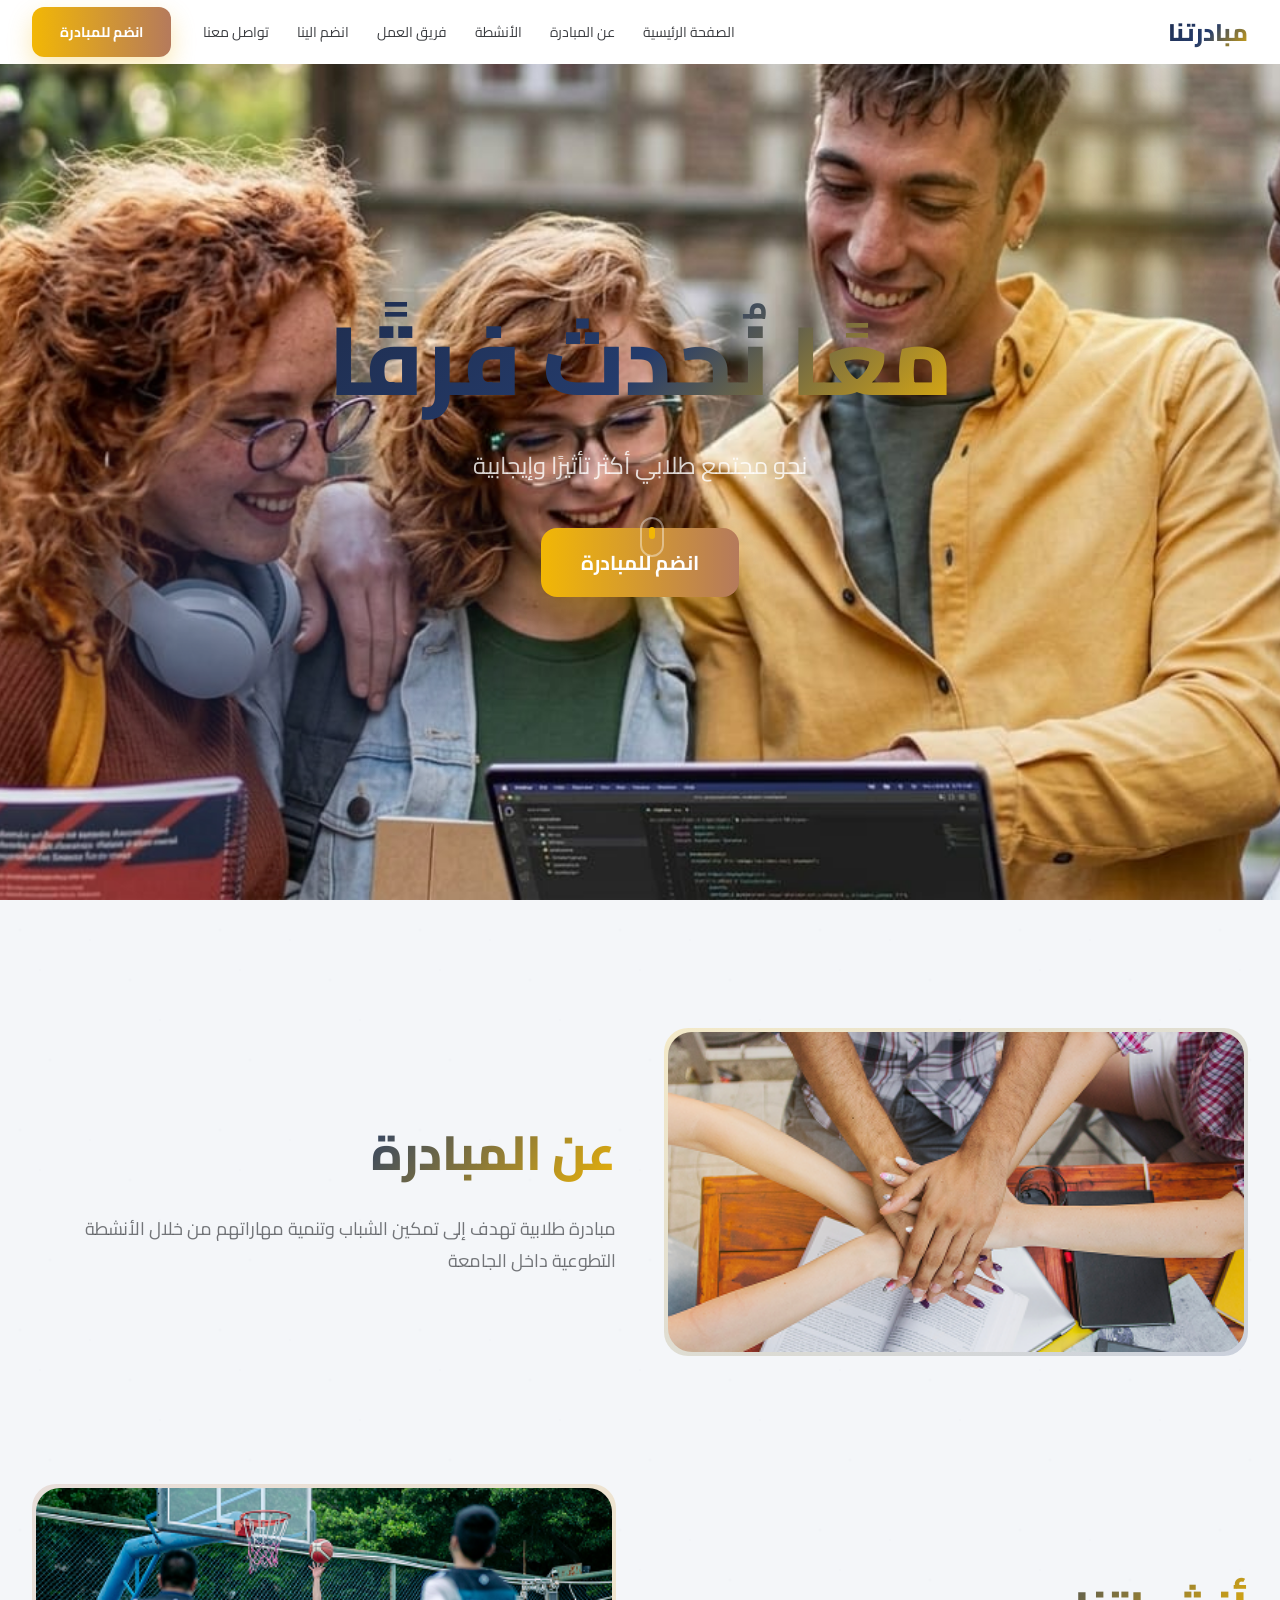
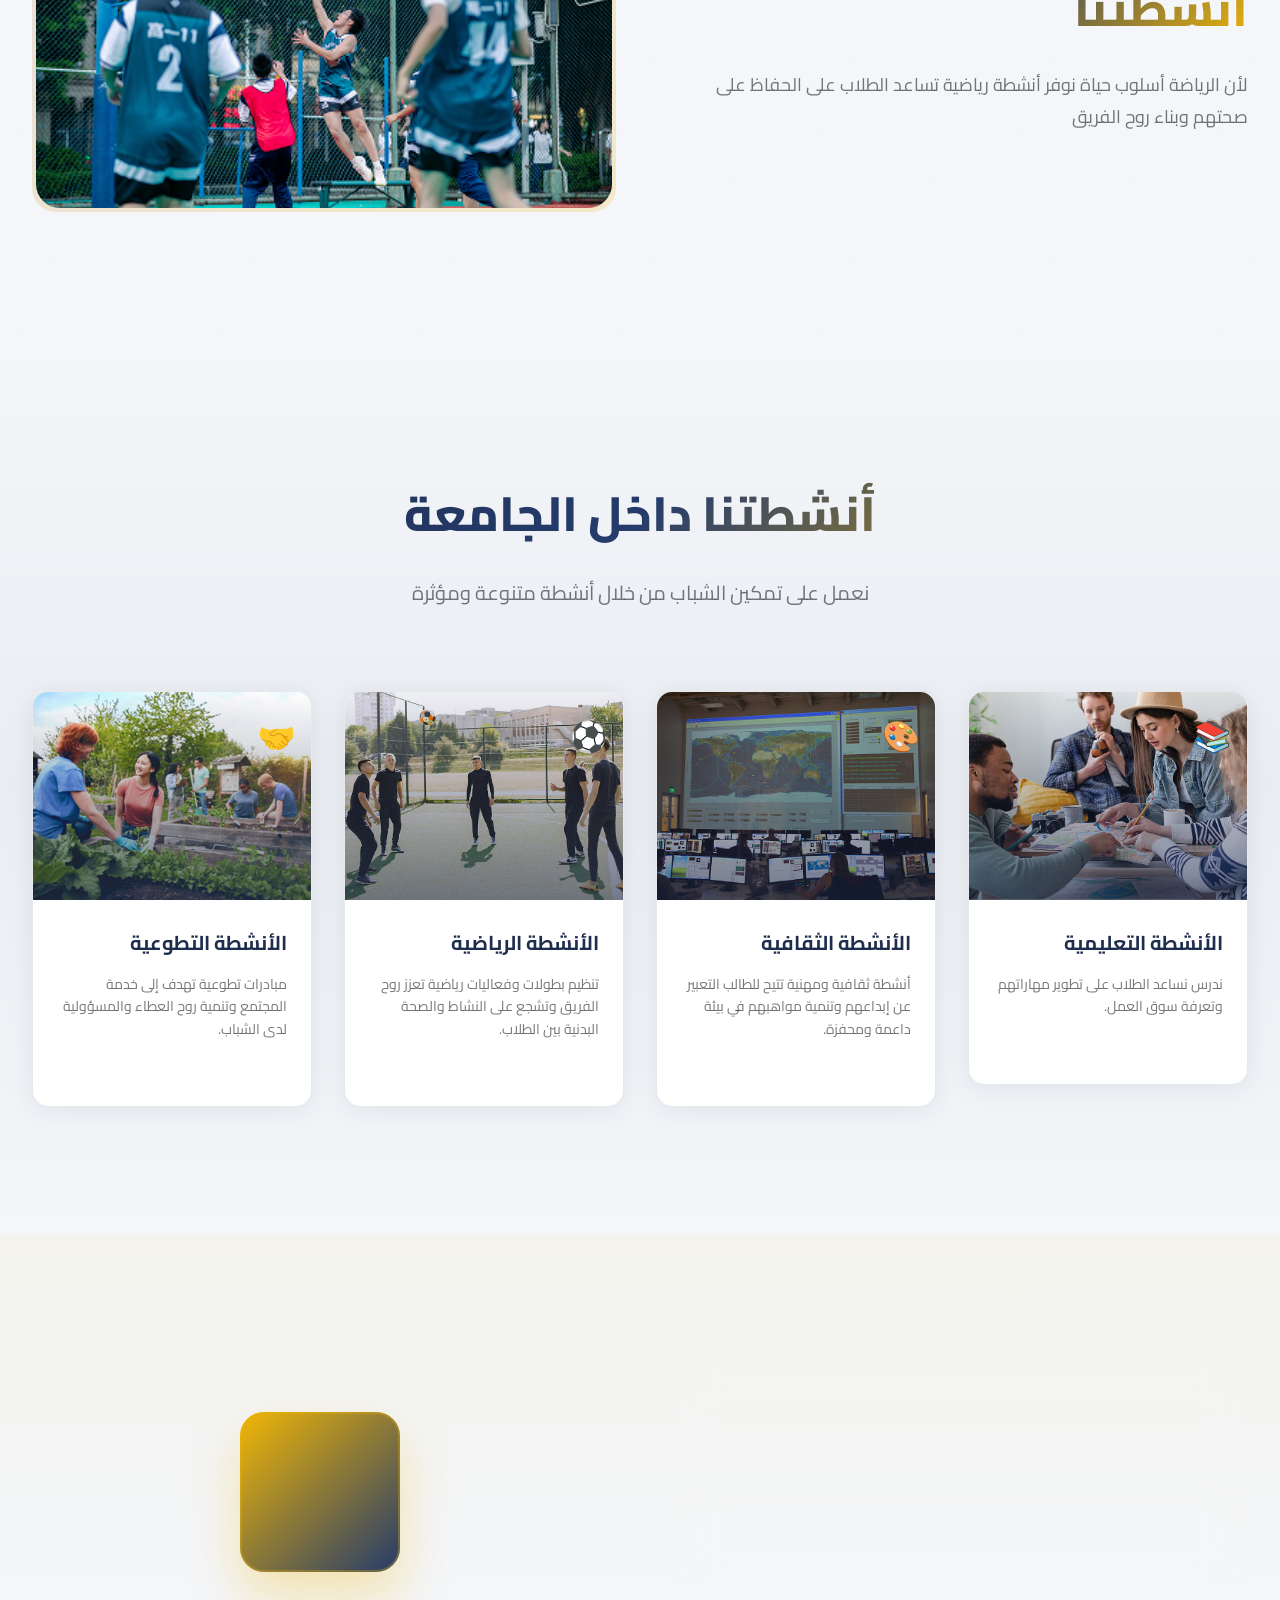
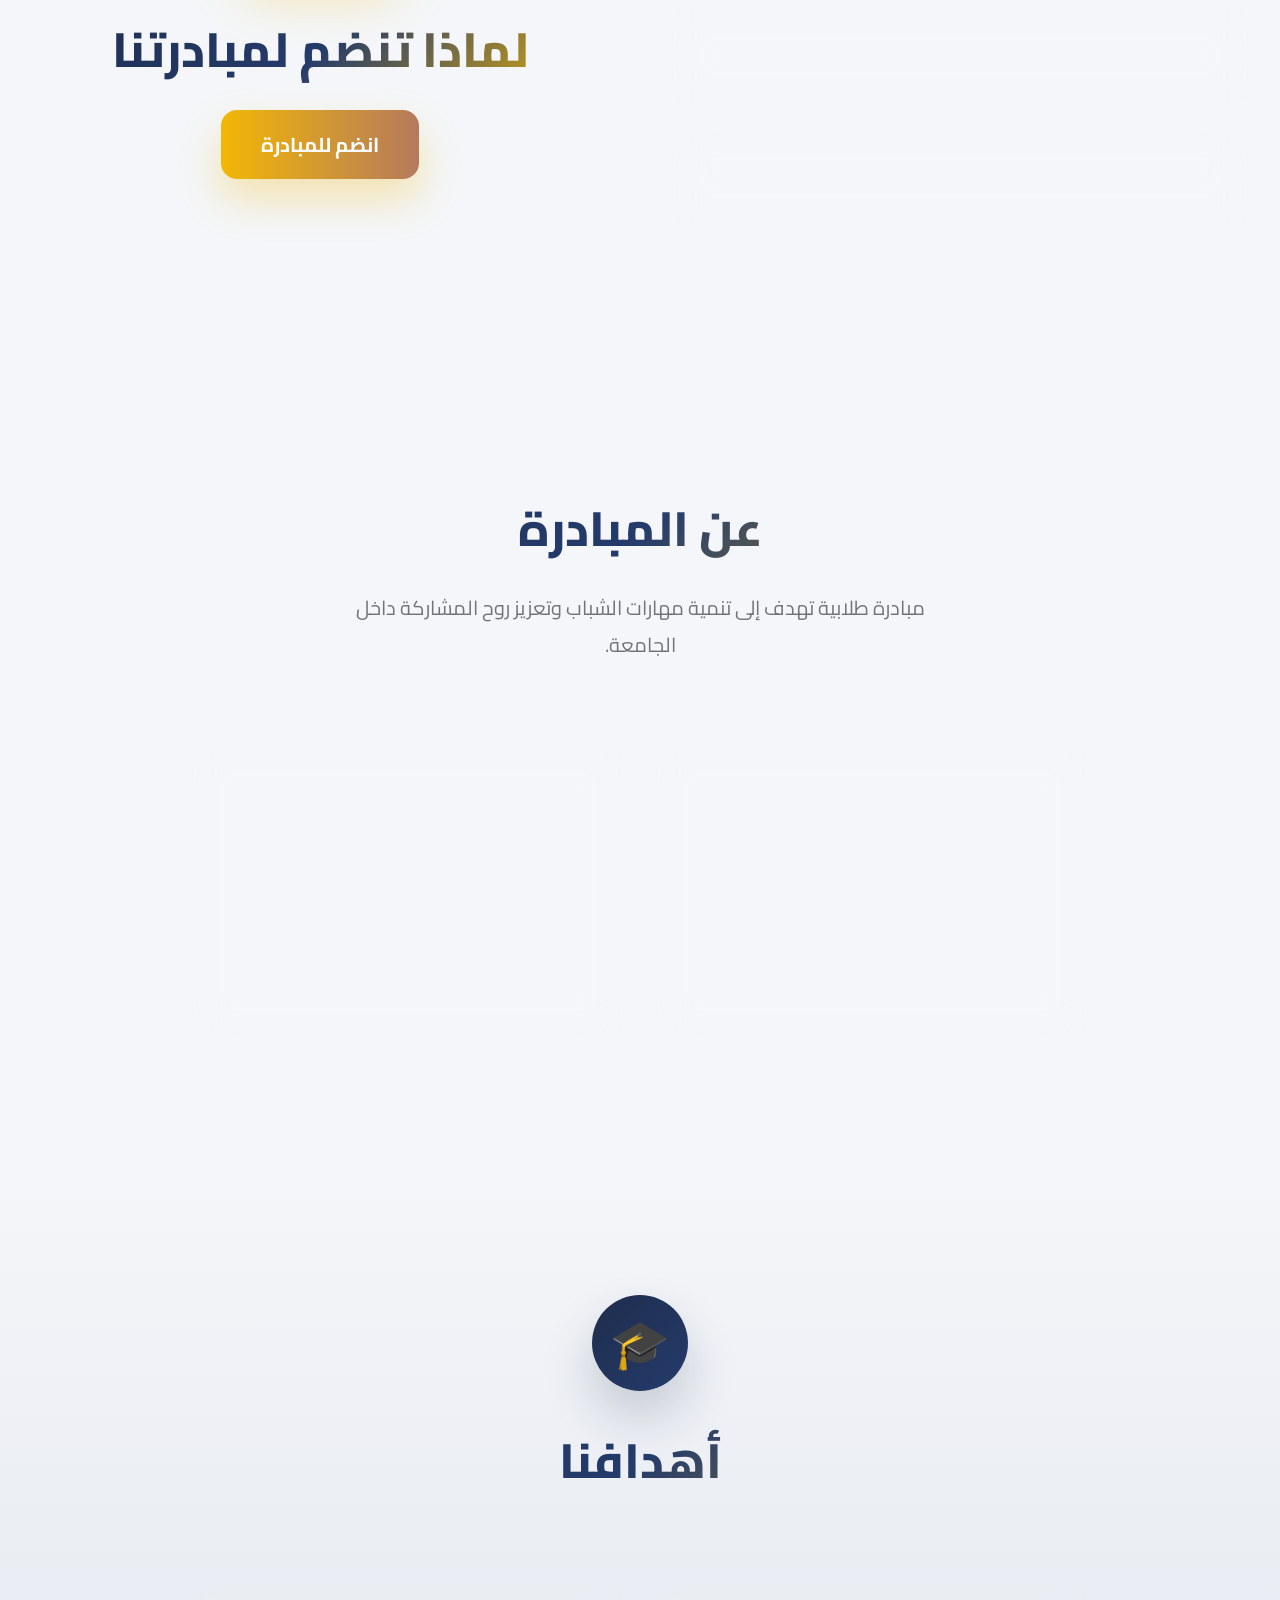
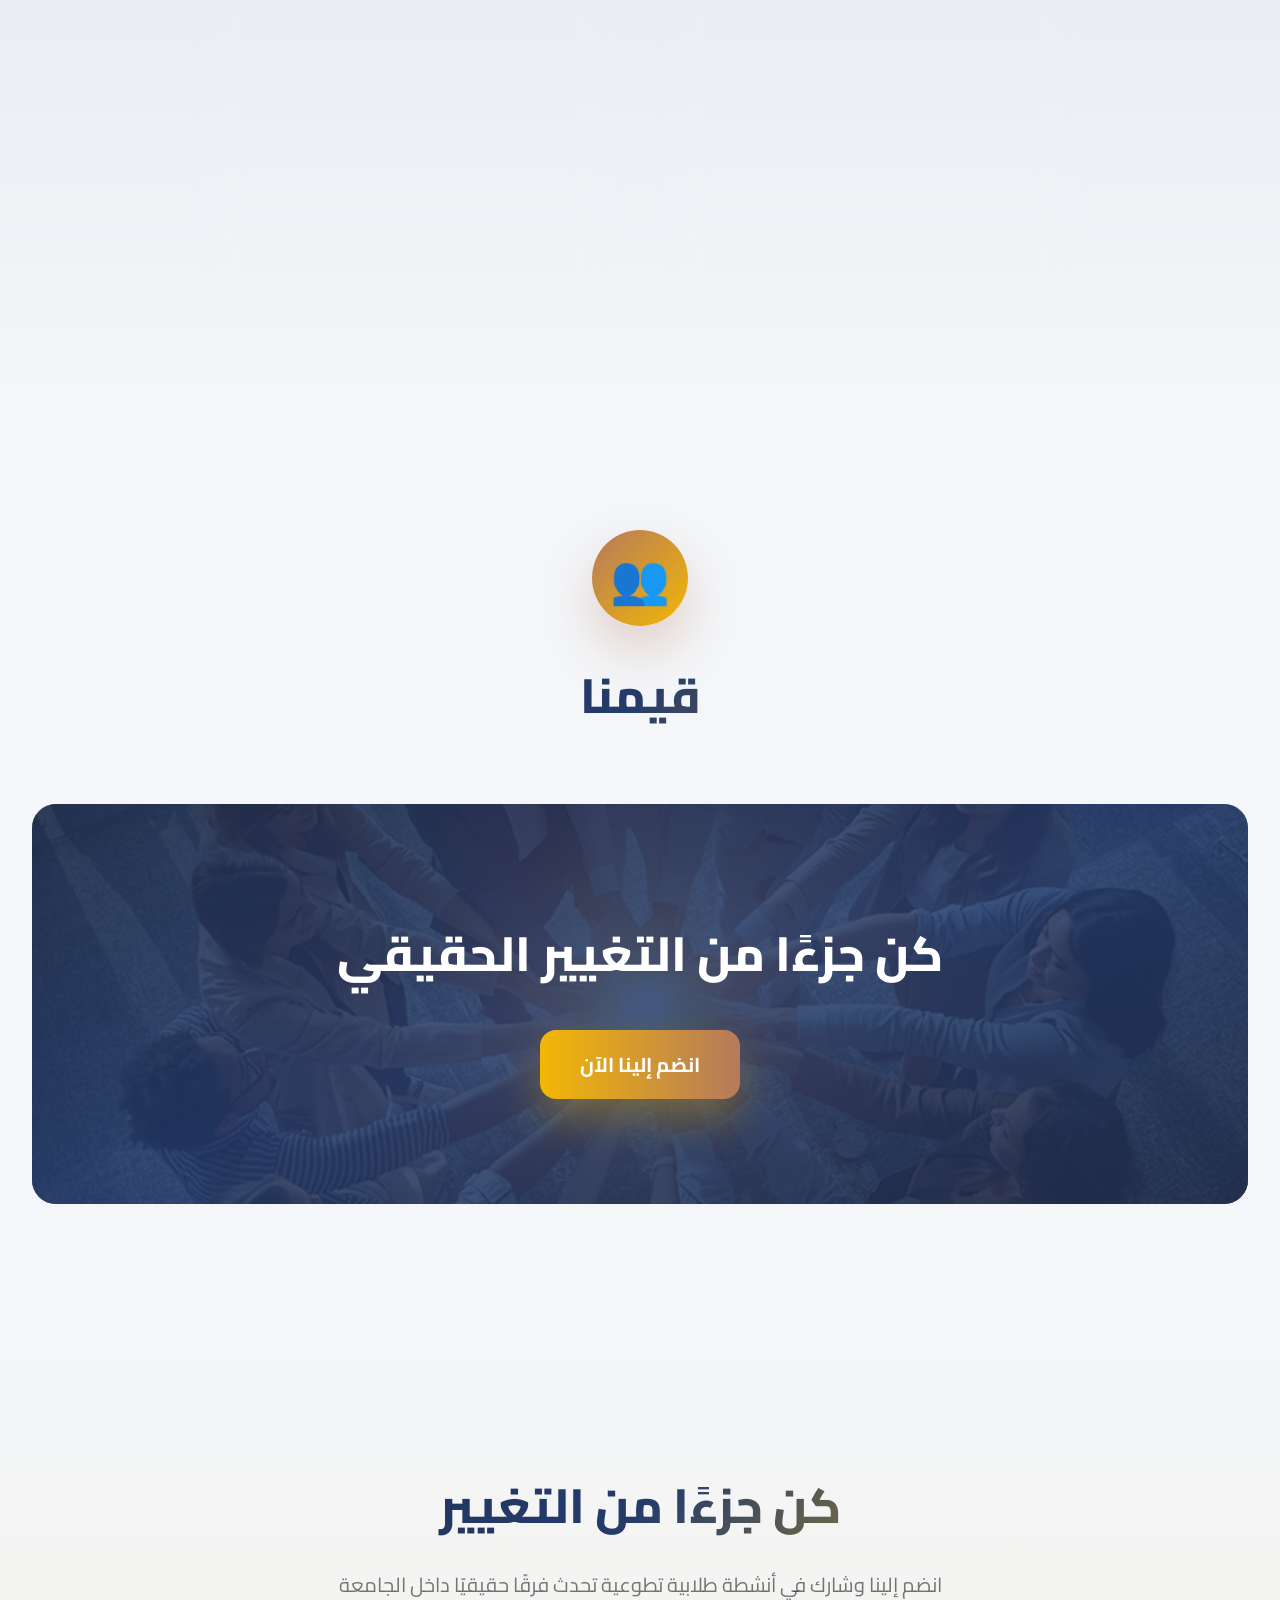
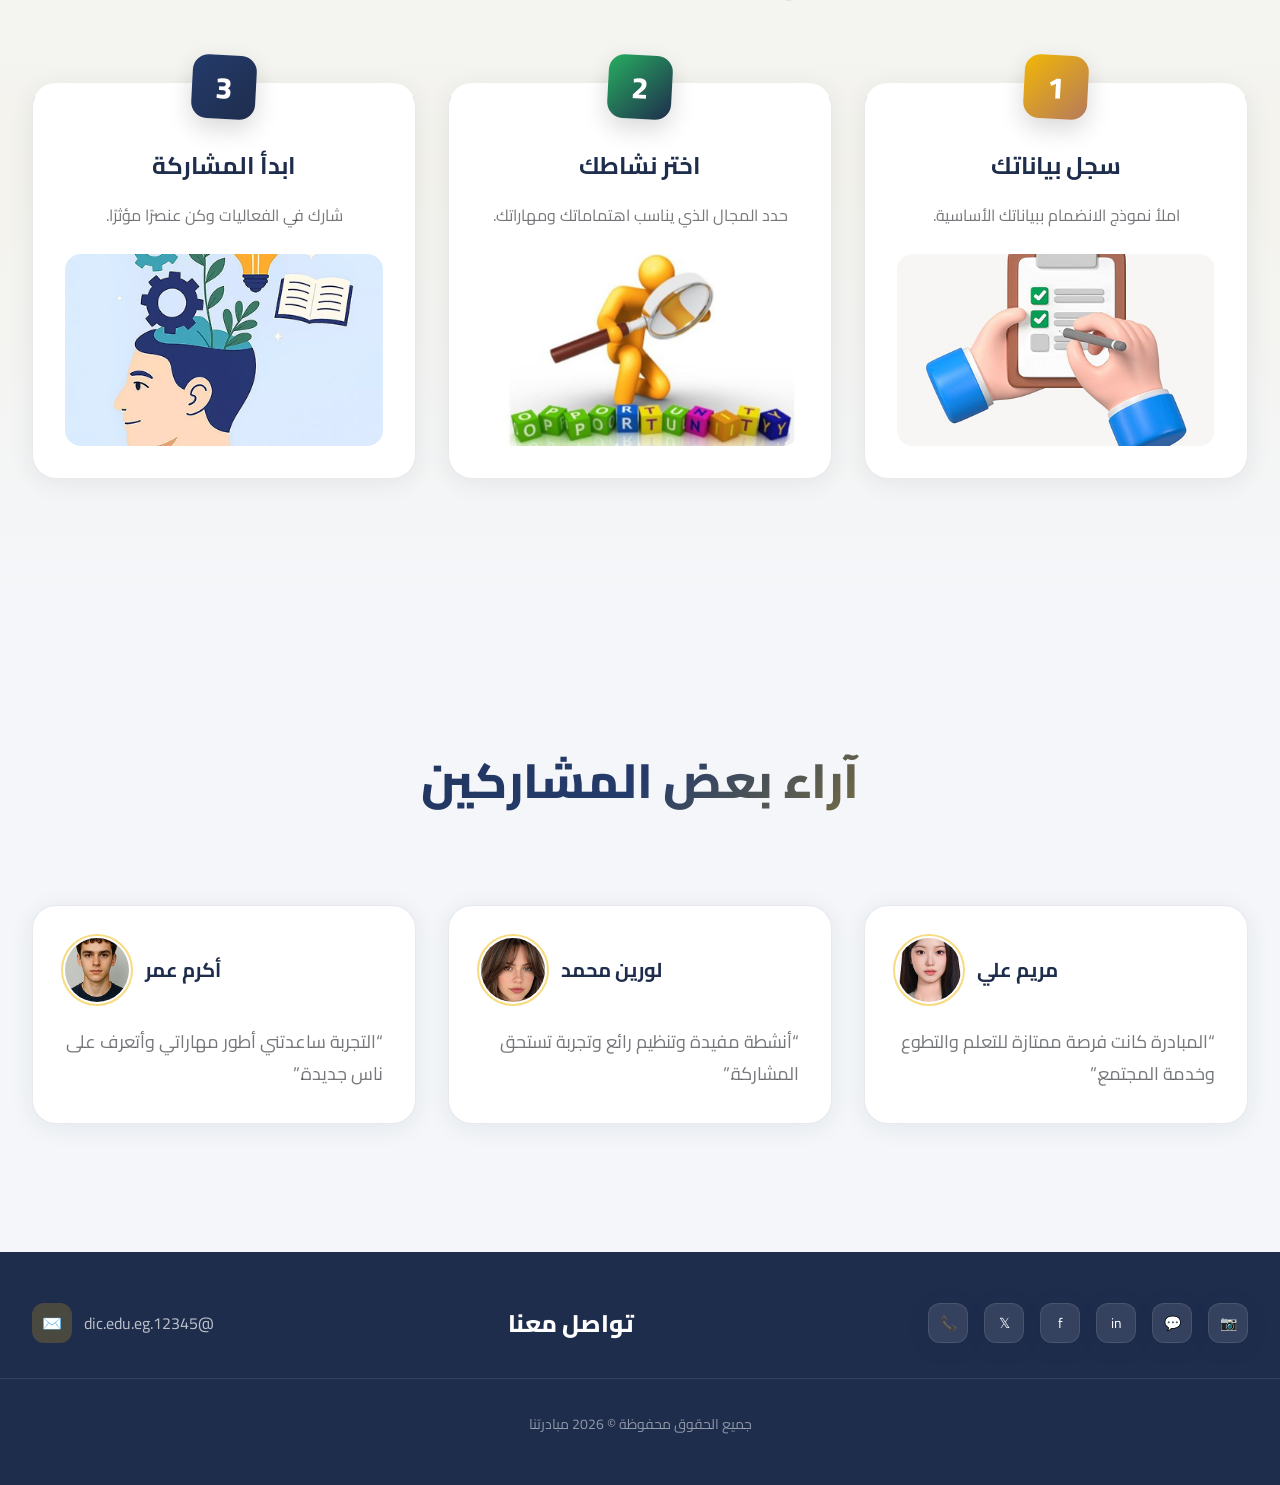
<file: index.html>
<!DOCTYPE html>
<html lang="ar" dir="rtl">
<head>
  <meta charset="UTF-8">
  <meta name="viewport" content="width=device-width, initial-scale=1.0">
  <title>مبادرتنا</title>
  <meta name="description" content="مبادرة طلابية تهدف إلى تمكين الشباب وتنمية مهاراتهم">
  <link href="https://fonts.googleapis.com/css2?family=Cairo:wght@400;600;700;800&display=swap" rel="stylesheet">
  <link rel="stylesheet" href="css/style.css">
</head>
<body>
  <!-- Navbar -->
  <nav id="navbar" class="navbar">
    <div class="container navbar-inner">
      <div class="navbar-logo">
        <a href="index.html" class="gradient-text logo-text">مبادرتنا</a>
      </div>
      <div class="navbar-links" id="navLinks">
        <a href="#home" class="nav-link">الصفحة الرئيسية</a>
        <a href="#about" class="nav-link">عن المبادرة</a>
        <a href="#activities" class="nav-link">الأنشطة</a>
        <a href="#team" class="nav-link">فريق العمل</a>
        <a href="#join" class="nav-link">انضم الينا</a>
        <a href="#contact" class="nav-link">تواصل معنا</a>
        <button class="btn-primary btn-join-nav" onclick="openModal()">انضم للمبادرة</button>
      </div>
      <button class="mobile-menu-btn" id="mobileMenuBtn" onclick="toggleMobileMenu()">
        <svg class="menu-icon" id="menuIcon" width="24" height="24" fill="none" stroke="currentColor" viewBox="0 0 24 24">
          <path stroke-linecap="round" stroke-linejoin="round" stroke-width="2" d="M4 6h16M4 12h16M4 18h16"/>
        </svg>
        <svg class="close-icon hidden" id="closeIcon" width="24" height="24" fill="none" stroke="currentColor" viewBox="0 0 24 24">
          <path stroke-linecap="round" stroke-linejoin="round" stroke-width="2" d="M6 18L18 6M6 6l12 12"/>
        </svg>
      </button>
    </div>
    <!-- Mobile Menu -->
    <div class="mobile-menu" id="mobileMenu">
      <div class="mobile-menu-inner">
        <a href="#home" class="mobile-link" onclick="closeMobileMenu()">الصفحة الرئيسية</a>
        <a href="#about" class="mobile-link" onclick="closeMobileMenu()">عن المبادرة</a>
        <a href="#activities" class="mobile-link" onclick="closeMobileMenu()">الأنشطة</a>
        <a href="#team" class="mobile-link" onclick="closeMobileMenu()">فريق العمل</a>
        <a href="#join" class="mobile-link" onclick="closeMobileMenu()">انضم الينا</a>
        <a href="#contact" class="mobile-link" onclick="closeMobileMenu()">تواصل معنا</a>
        <button class="btn-primary mobile-join-btn" onclick="openModal(); closeMobileMenu();">انضم للمبادرة</button>
      </div>
    </div>
  </nav>

  <main>
    <!-- Hero Section -->
    <section id="home" class="hero">
      <img src="./images/page/hero-banner.jpeg" alt="طلاب جامعيون" class="hero-bg-img">
      <div class="hero-orb hero-orb-1"></div>
      <div class="hero-orb hero-orb-2"></div>
      <div class="hero-content">
        <h1 class="hero-title"><span class="gradient-text">معًا نُحدث فرقًا</span></h1>
        <p class="hero-subtitle">نحو مجتمع طلابي أكثر تأثيرًا وإيجابية</p>
        <button class="btn-primary btn-hero animate-glow" onclick="openModal()">انضم للمبادرة</button>
        <div class="scroll-indicator">
          <div class="scroll-mouse">
            <div class="scroll-dot"></div>
          </div>
        </div>
      </div>
    </section>

    <!-- About Section -->
    <section id="about" class="about-section">
      <div class="particles-bg"></div>
      <div class="container about-rows">
        <!-- Row 1 -->
        <div class="about-row about-row-reverse">
          <div class="about-text">
            <h2 class="section-title gradient-text">عن المبادرة</h2>
            <p class="section-desc">مبادرة طلابية تهدف إلى تمكين الشباب وتنمية مهاراتهم من خلال الأنشطة التطوعية داخل الجامعة</p>
          </div>
          <div class="about-img">
            <div class="about-img-wrapper gradient-border-1">
              <img src="images/page/students-stacking-hands-table 1.png" alt="عن المبادرة">
            </div>
          </div>
        </div>
        <!-- Row 2 -->
        <div class="about-row">
          <div class="about-text">
            <h2 class="section-title gradient-text">أنشطتنا</h2>
            <p class="section-desc">لأن الرياضة أسلوب حياة نوفر أنشطة رياضية تساعد الطلاب على الحفاظ على صحتهم وبناء روح الفريق</p>
          </div>
          <div class="about-img">
            <div class="about-img-wrapper gradient-border-2">
              <img src="images/page/pexels-419907350-34255037 1.png" alt="أنشطتنا">
            </div>
          </div>
        </div>
      </div>
    </section>

    <!-- Activities Section -->
    <section id="activities" class="activities-section">
      <div class="activities-bg-gradient"></div>
      <div class="container activities-container">
        <div class="activities-header">
          <h2 class="section-title gradient-text">أنشطتنا داخل الجامعة</h2>
          <p class="section-subtitle">نعمل على تمكين الشباب من خلال أنشطة متنوعة ومؤثرة</p>
        </div>
        <div class="activities-grid">
          <!-- Educational -->
          <div class="activity-card">
            <a href="activity.html?id=educational">
              <div class="activity-card-inner glass">
                <div class="activity-card-image">
                  <img src="images/page2/close-up-people-planning-trip 1.png" alt="الأنشطة التعليمية">
                  <div class="activity-card-overlay"></div>
                  <div class="activity-card-icon">📚</div>
                </div>
                <div class="activity-card-content">
                  <h3 class="activity-card-title">الأنشطة التعليمية</h3>
                  <p class="activity-card-desc">ندرس نساعد الطلاب على تطوير مهاراتهم وتعرفة سوق العمل.</p>
                  <div class="activity-card-link">
                    <span>عرض التفاصيل</span>
                    <span>←</span>
                  </div>
                </div>
              </div>
            </a>
          </div>
          <!-- Cultural -->
          <div class="activity-card">
            <a href="activity.html?id=cultural">
              <div class="activity-card-inner glass">
                <div class="activity-card-image">
                  <img src="images/page2/pexels-spacex-586104 1.png" alt="الأنشطة الثقافية">
                  <div class="activity-card-overlay"></div>
                  <div class="activity-card-icon">🎨</div>
                </div>
                <div class="activity-card-content">
                  <h3 class="activity-card-title">الأنشطة الثقافية</h3>
                  <p class="activity-card-desc">أنشطة ثقافية ومهنية تتيح للطالب التعبير عن إبداعهم وتنمية مواهبهم في بيئة داعمة ومحفزة.</p>
                  <div class="activity-card-link">
                    <span>عرض التفاصيل</span>
                    <span>←</span>
                  </div>
                </div>
              </div>
            </a>
          </div>
          <!-- Sports -->
          <div class="activity-card">
            <a href="activity.html?id=sports">
              <div class="activity-card-inner glass">
                <div class="activity-card-image">
                  <img src="images/page2/men-play-socer-park-tournament-mini-footbal-guy-black-sportsuits 1.png" alt="الأنشطة الرياضية">
                  <div class="activity-card-overlay"></div>
                  <div class="activity-card-icon">⚽</div>
                </div>
                <div class="activity-card-content">
                  <h3 class="activity-card-title">الأنشطة الرياضية</h3>
                  <p class="activity-card-desc">تنظيم بطولات وفعاليات رياضية تعزز روح الفريق وتشجع على النشاط والصحة البدنية بين الطلاب.</p>
                  <div class="activity-card-link">
                    <span>عرض التفاصيل</span>
                    <span>←</span>
                  </div>
                </div>
              </div>
            </a>
          </div>
          <!-- Volunteer -->
          <div class="activity-card">
            <a href="activity.html?id=volunteer">
              <div class="activity-card-inner glass">
                <div class="activity-card-image">
                  <img src="images/page2/istockphoto-1427848338-612x612 1.png" alt="الأنشطة التطوعية">
                  <div class="activity-card-overlay"></div>
                  <div class="activity-card-icon">🤝</div>
                </div>
                <div class="activity-card-content">
                  <h3 class="activity-card-title">الأنشطة التطوعية</h3>
                  <p class="activity-card-desc">مبادرات تطوعية تهدف إلى خدمة المجتمع وتنمية روح العطاء والمسؤولية لدى الشباب.</p>
                  <div class="activity-card-link">
                    <span>عرض التفاصيل</span>
                    <span>←</span>
                  </div>
                </div>
              </div>
            </a>
          </div>
        </div>
      </div>
    </section>

    <!-- Why Join Section -->
    <section class="whyjoin-section">
      <div class="whyjoin-bg"></div>
      <div class="container whyjoin-container">
        <div class="whyjoin-reasons">
          <div class="reason-item glass">
            <div class="reason-icon-box">🚀</div>
            <span class="reason-text">تطوير المهارات</span>
          </div>
          <div class="reason-item glass">
            <div class="reason-icon-box">💼</div>
            <span class="reason-text">خبرة عملية حقيقية</span>
          </div>
          <div class="reason-item glass">
            <div class="reason-icon-box">🤝</div>
            <span class="reason-text">عمل جماعي وتواصل</span>
          </div>
          <div class="reason-item glass">
            <div class="reason-icon-box">🌟</div>
            <span class="reason-text">تأثير إيجابي في المجتمع</span>
          </div>
        </div>
        <div class="whyjoin-center">
          <div class="whyjoin-icon-wrap">
            <div class="whyjoin-icon-box" id="whyjoinIcon">
              <span>💡</span>
            </div>
            <div class="whyjoin-pulse-ring"></div>
          </div>
          <h2 class="section-title gradient-text">لماذا تنضم لمبادرتنا</h2>
          <button class="btn-primary btn-hero animate-glow" onclick="openModal()">انضم للمبادرة</button>
        </div>
      </div>
    </section>

    <!-- Mission & Vision Section -->
    <section class="mv-section">
      <div class="container">
        <div class="mv-header">
          <h2 class="section-title gradient-text">عن المبادرة</h2>
          <p class="section-subtitle">مبادرة طلابية تهدف إلى تنمية مهارات الشباب وتعزيز روح المشاركة داخل الجامعة.</p>
        </div>
        <div class="mv-cards">
          <div class="mv-card glass">
            <div class="mv-card-icon mv-icon-vision">🎯</div>
            <h3 class="mv-card-title">رؤيتنا</h3>
            <p class="mv-card-text">نسعى إلى بناء جيل واعٍ ومؤثر يشارك بفعالية في تنمية المجتمع الجامعي.</p>
          </div>
          <div class="mv-card glass">
            <div class="mv-card-icon mv-icon-mission">✈️</div>
            <h3 class="mv-card-title">رسالتنا</h3>
            <p class="mv-card-text">نقدم أنشطة طلابية متنوعة تساعد على تطوير المهارات الشخصية والعمل الجماعي.</p>
          </div>
        </div>
      </div>
    </section>

    <!-- Goals Section -->
    <section class="goals-section">
      <div class="goals-bg-gradient"></div>
      <div class="container goals-container">
        <div class="goals-header">
          <div class="goals-header-icon">🎓</div>
          <h2 class="section-title gradient-text">أهدافنا</h2>
        </div>
        <div class="goals-cards">
          <div class="goal-card glass">
            <div class="goal-card-icon">🤲</div>
            <h3 class="goal-card-title">تشجيع العمل التطوعي</h3>
            <div class="goal-points">
              <div class="goal-point"><div class="goal-dot"></div><span>دعم الأنشطة الهادفة</span></div>
              <div class="goal-point"><div class="goal-dot"></div><span>تعزيز روح التعاون</span></div>
            </div>
          </div>
          <div class="goal-card glass">
            <div class="goal-card-icon">💡</div>
            <h3 class="goal-card-title">تنمية مهارات الطلاب</h3>
            <div class="goal-points">
              <div class="goal-point"><div class="goal-dot"></div><span>تنمية المهارات القيادية</span></div>
              <div class="goal-point"><div class="goal-dot"></div><span>إعداد كوادر طلابية مميزة</span></div>
            </div>
          </div>
        </div>
      </div>
    </section>

    <!-- Values Section -->
    <section class="values-section">
      <div class="container">
        <div class="values-header">
          <div class="values-header-icon">👥</div>
          <h2 class="section-title gradient-text">قيمنا</h2>
        </div>
        <div class="values-banner">
          <div class="values-banner-bg" style="background-image: url('images/page_laste/business post 1.png')"></div>
          <div class="values-banner-overlay"></div>
          <div class="values-banner-particles particles-bg"></div>
          <div class="values-banner-content">
            <h2 class="values-cta-heading">كن جزءًا من التغيير الحقيقي</h2>
            <button class="btn-primary btn-hero" onclick="openModal()">انضم إلينا الآن</button>
          </div>
        </div>
      </div>
    </section>

    <!-- Steps Section -->
    <section id="join" class="steps-section">
      <div class="steps-bg-gradient"></div>
      <div class="container steps-container">
        <div class="steps-header">
          <h2 class="section-title gradient-text">كن جزءًا من التغيير</h2>
          <p class="section-subtitle">انضم إلينا وشارك في أنشطة طلابية تطوعية تحدث فرقًا حقيقيًا داخل الجامعة</p>
        </div>
        <div class="steps-grid">
          <div class="step-card">
            <div class="step-card-inner glass">
              <div class="step-number step-color-1">1</div>
              <h3 class="step-title">سجل بياناتك</h3>
              <p class="step-text">املأ نموذج الانضمام ببياناتك الأساسية.</p>
              <div class="step-image">
                <img src="images/about_page/data.png" alt="سجل بياناتك">
              </div>
            </div>
          </div>
          <div class="step-card">
            <div class="step-card-inner glass">
              <div class="step-number step-color-2">2</div>
              <h3 class="step-title">اختر نشاطك</h3>
              <p class="step-text">حدد المجال الذي يناسب اهتماماتك ومهاراتك.</p>
              <div class="step-image">
                <img src="images/about_page/selectur.png" alt="اختر نشاطك">
              </div>
            </div>
          </div>
          <div class="step-card">
            <div class="step-card-inner glass">
              <div class="step-number step-color-3">3</div>
              <h3 class="step-title">ابدأ المشاركة</h3>
              <p class="step-text">شارك في الفعاليات وكن عنصرًا مؤثرًا.</p>
              <div class="step-image">
                <img src="images/about_page/beginshare.png" alt="ابدأ المشاركة">
              </div>
            </div>
          </div>
        </div>
      </div>
    </section>

    <!-- Testimonials Section -->
    <section id="team" class="testimonials-section">
      <div class="container testimonials-container">
        <h2 class="section-title gradient-text testimonials-heading">آراء بعض المشاركين</h2>
        <div class="testimonials-grid">
          <div class="testimonial-card glass">
            <div class="testimonial-header">
              <div class="testimonial-avatar">
                <img src="images/about_page/mariam.png" alt="مريم علي">
              </div>
              <h4 class="testimonial-name">مريم علي</h4>
            </div>
            <p class="testimonial-text">&ldquo;المبادرة كانت فرصة ممتازة للتعلم والتطوع وخدمة المجتمع.&rdquo;</p>
          </div>
          <div class="testimonial-card glass">
            <div class="testimonial-header">
              <div class="testimonial-avatar">
                <img src="images/about_page/loreen.png" alt="لورين محمد">
              </div>
              <h4 class="testimonial-name">لورين محمد</h4>
            </div>
            <p class="testimonial-text">&ldquo;أنشطة مفيدة وتنظيم رائع وتجربة تستحق المشاركة.&rdquo;</p>
          </div>
          <div class="testimonial-card glass">
            <div class="testimonial-header">
              <div class="testimonial-avatar">
                <img src="images/about_page/akram.png" alt="أكرم عمر">
              </div>
              <h4 class="testimonial-name">أكرم عمر</h4>
            </div>
            <p class="testimonial-text">&ldquo;التجربة ساعدتني أطور مهاراتي وأتعرف على ناس جديدة.&rdquo;</p>
          </div>
        </div>
      </div>
    </section>
  </main>

  <!-- Footer -->
  <footer id="contact" class="footer">
    <div class="container footer-inner">
      <div class="footer-social">
        <a href="#" class="footer-social-icon glass" aria-label="Instagram">📷</a>
        <a href="#" class="footer-social-icon glass" aria-label="WhatsApp">💬</a>
        <a href="#" class="footer-social-icon glass" aria-label="LinkedIn">in</a>
        <a href="#" class="footer-social-icon glass" aria-label="Facebook">f</a>
        <a href="#" class="footer-social-icon glass" aria-label="Twitter">𝕏</a>
        <a href="#" class="footer-social-icon glass" aria-label="Phone">📞</a>
      </div>
      <h2 class="footer-title">تواصل معنا</h2>
      <div class="footer-email">
        <span class="footer-email-text">@12345.dic.edu.eg</span>
        <div class="footer-email-icon">✉️</div>
      </div>
    </div>
    <div class="footer-bottom">
      جميع الحقوق محفوظة © <span id="currentYear"></span> مبادرتنا
    </div>
  </footer>

  <!-- Contact Modal -->
  <div class="modal-overlay" id="modalOverlay" onclick="closeModal()">
    <div class="modal-content glass" onclick="event.stopPropagation()">
      <button class="modal-close" onclick="closeModal()">✕</button>
      <div class="modal-body">
        <!-- Form Side -->
        <div class="modal-form-side">
          <h2 class="modal-form-title">تواصل معنا</h2>
          <p class="modal-form-subtitle">يمكنك التواصل معنا للاستفسار أو رغبتك في الانضمام للمبادرة.</p>
          <div id="formContainer">
            <form id="contactForm" onsubmit="handleFormSubmit(event)">
              <div class="form-group">
                <label>الاسم الكامل</label>
                <input type="text" name="full_name" required placeholder="اكتب اسمك هنا">
              </div>
              <div class="form-group">
                <label>البريد الالكتروني</label>
                <input type="email" name="email" required placeholder="example@email.com" dir="ltr" style="text-align:left">
              </div>
              <div class="form-group">
                <label>الكلية/التخصص</label>
                <input type="text" name="college" required placeholder="كلية الحاسبات والمعلومات">
              </div>
              <div class="form-group">
                <label>رقم الهاتف</label>
                <input type="text" name="phone" placeholder="01xxxxxxxxx" dir="ltr" style="text-align:left">
              </div>
              <div class="form-group">
                <label>النشاط المهتم به</label>
                <select name="activity_slug">
                  <option hidden>اختر النشاط المناسب</option>
                  <option value="educational">الأنشطة التعليمية</option>
                  <option value="cultural">الأنشطة الثقافية</option>
                  <option value="sports">الأنشطة الرياضية</option>
                  <option value="volunteer">الأنشطة التطوعية</option>
                </select>
              </div>
              <div class="form-group">
                <label>رسالتك</label>
                <textarea name="message" required rows="4" placeholder="اكتب رسالتك او استفسارك هنا..."></textarea>
              </div>
              <button type="submit" class="btn-submit">
                <span>✉️</span> إرسال
              </button>
            </form>
          </div>
          <div id="successMessage" class="success-message hidden">
            <div class="success-icon">✅</div>
            <p class="success-text">تم الإرسال بنجاح!</p>
          </div>
        </div>
        <!-- Info Side -->
        <div class="modal-info-side">
          <h2 class="modal-info-title">معلومات المبادرة</h2>
          <div class="modal-info-items">
            <div class="modal-info-item">
              <div class="modal-info-icon info-icon-location">📍</div>
              <p>داخل الحرم الجامعي</p>
            </div>
            <div class="modal-info-item">
              <div class="modal-info-icon info-icon-email">✉️</div>
              <p>info@initiative.com</p>
            </div>
            <div class="modal-info-item">
              <div class="modal-info-icon info-icon-phone">📞</div>
              <p dir="ltr">01000000000</p>
            </div>
            <div class="modal-info-item">
              <div class="modal-info-icon info-icon-time">🕐</div>
              <p>أوقات العمل: الأحد – الخميس (10 ص – 4 م)</p>
            </div>
          </div>
          <div class="modal-social">
            <h3>تابعنا على</h3>
            <div class="modal-social-links">
              <a href="#" class="social-btn social-fb">f</a>
              <a href="#" class="social-btn social-tw">𝕏</a>
              <a href="#" class="social-btn social-ig">📷</a>
            </div>
          </div>
        </div>
      </div>
    </div>
  </div>

  <script src="js/api.js"></script>
  <script src="js/main.js"></script>
</body>
</html>
</file>
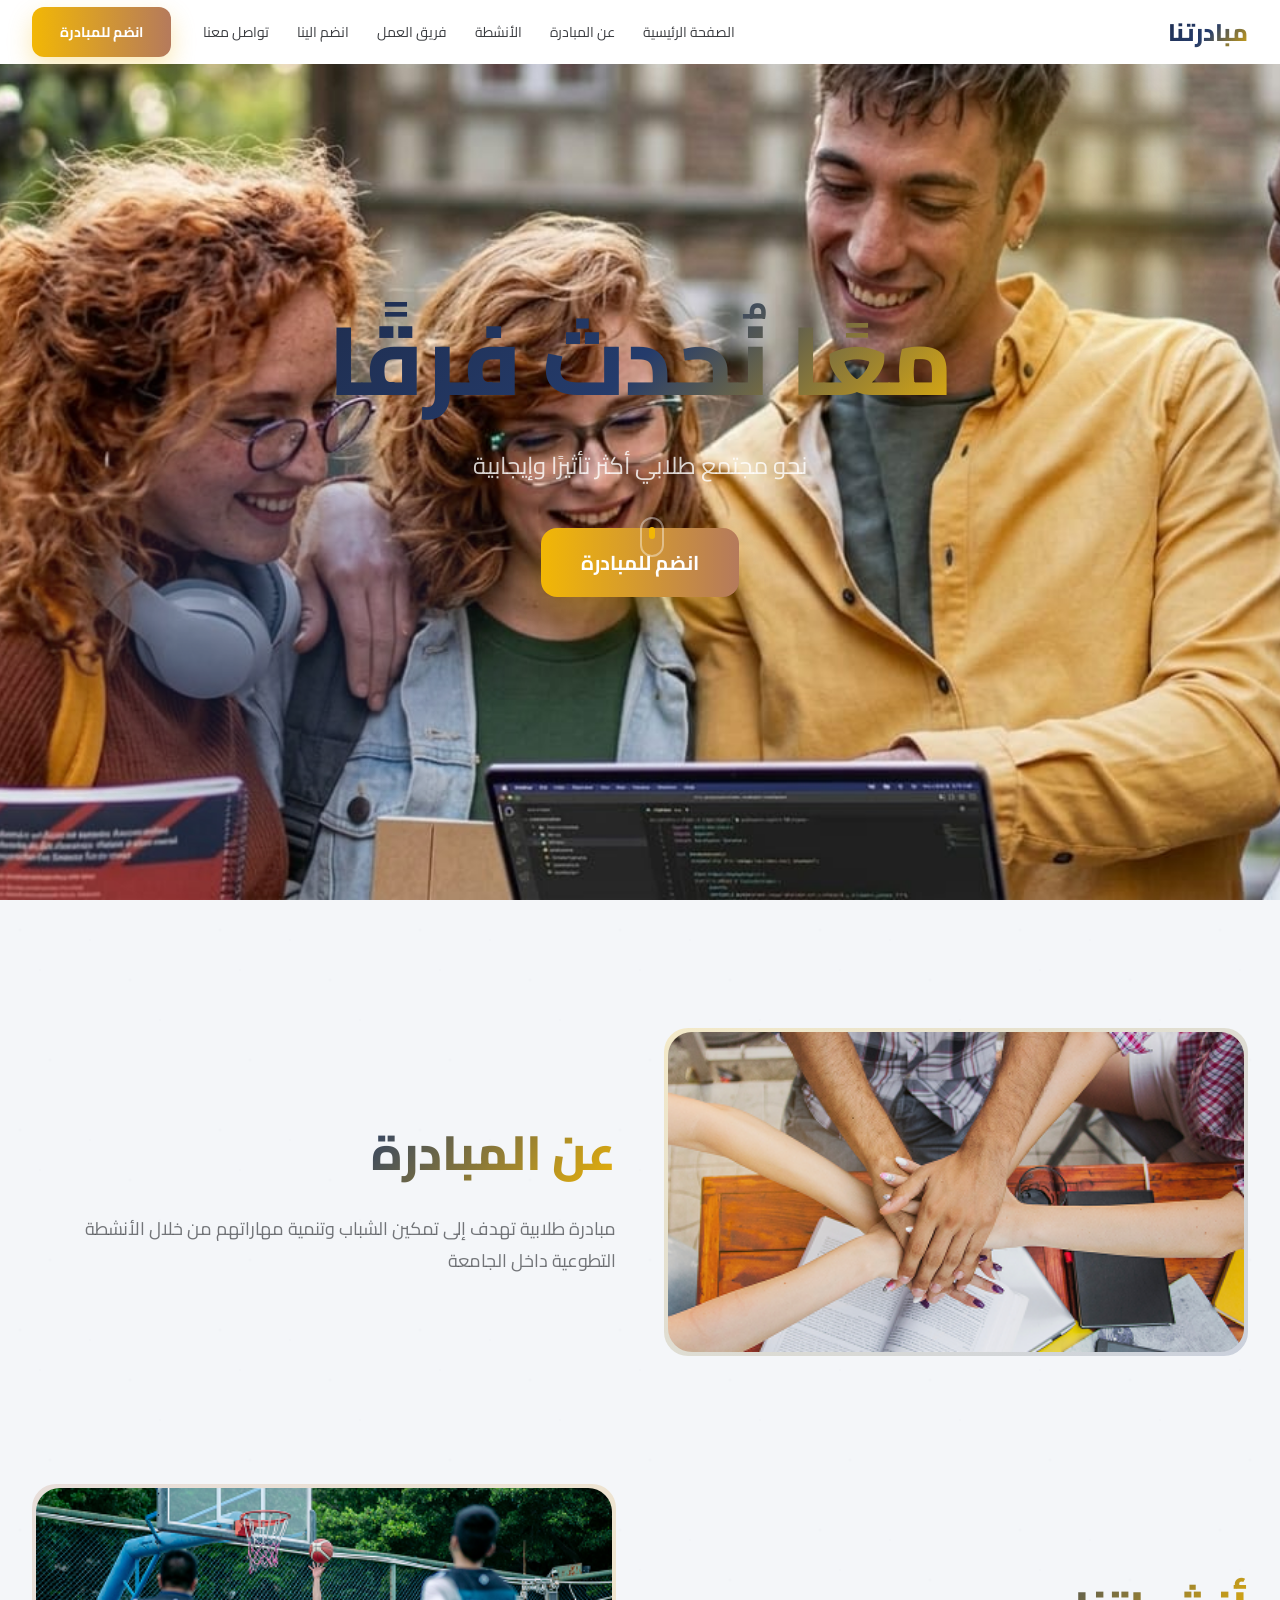
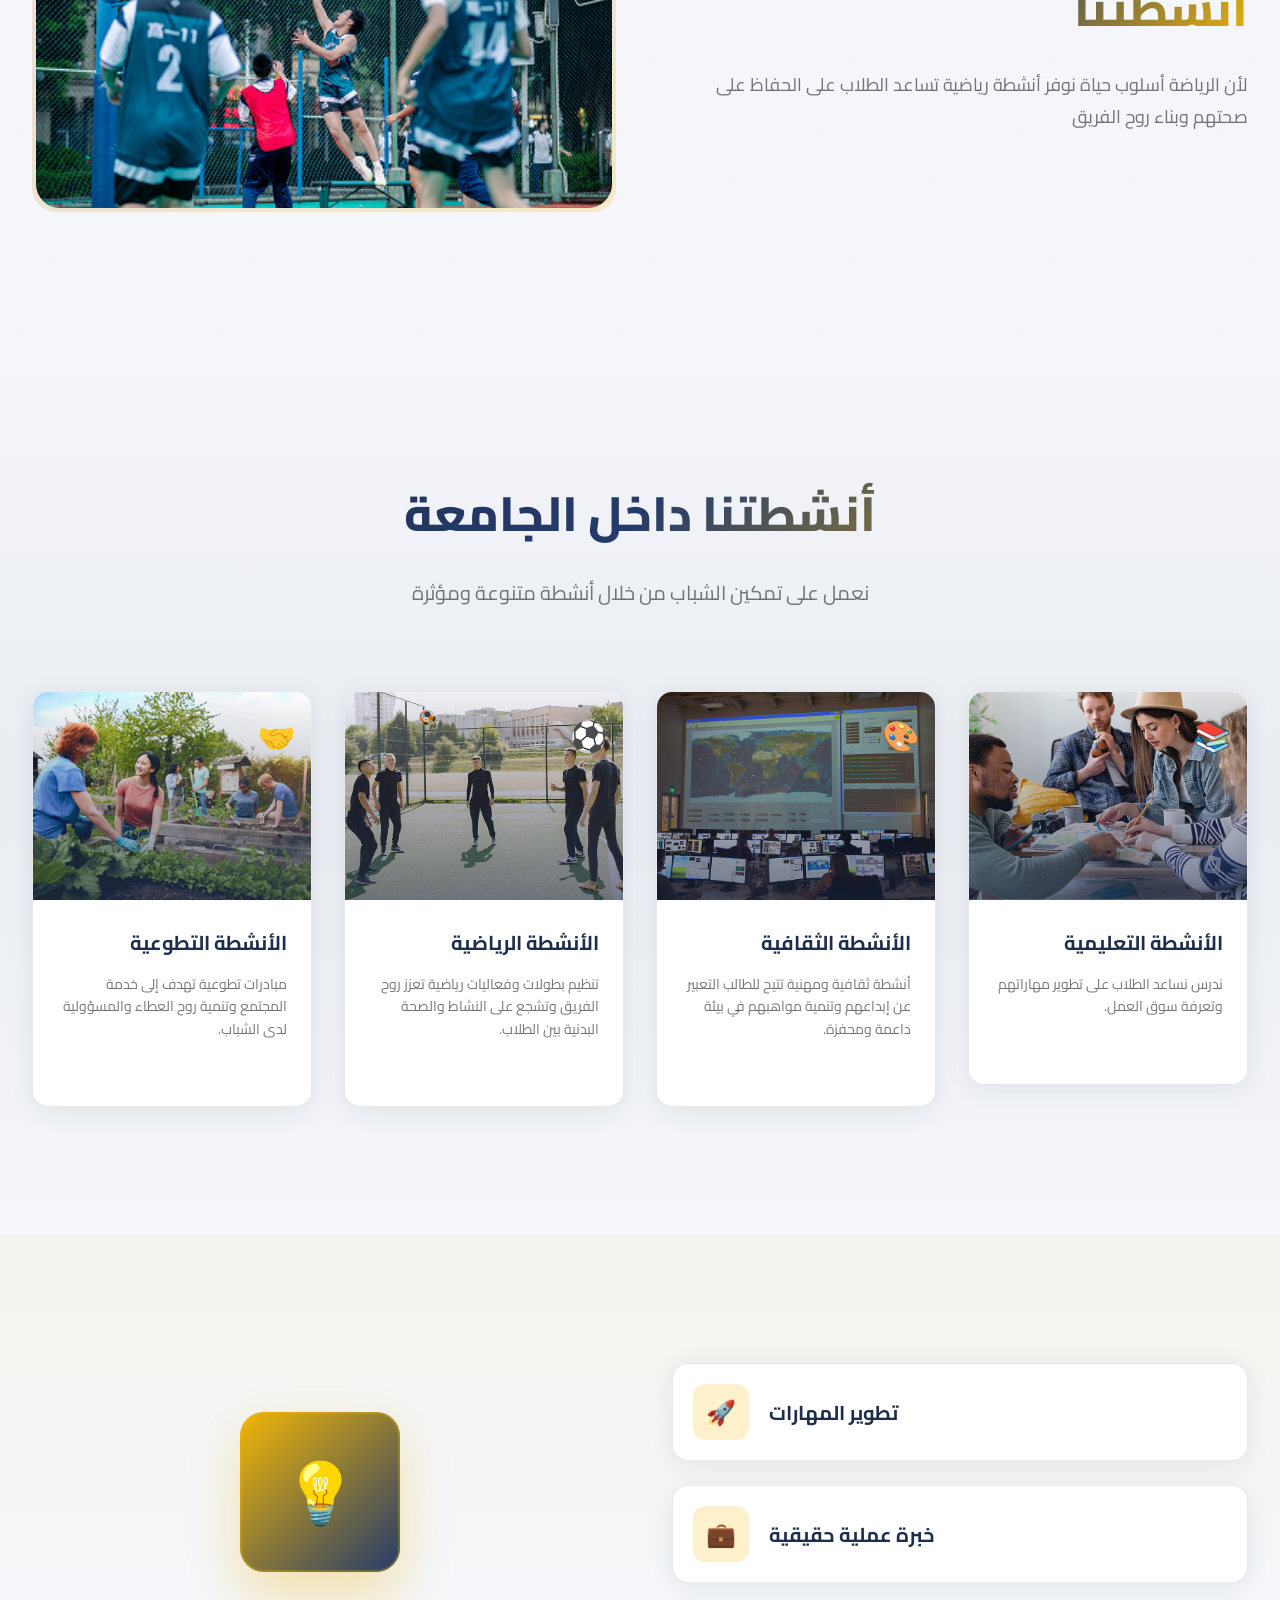
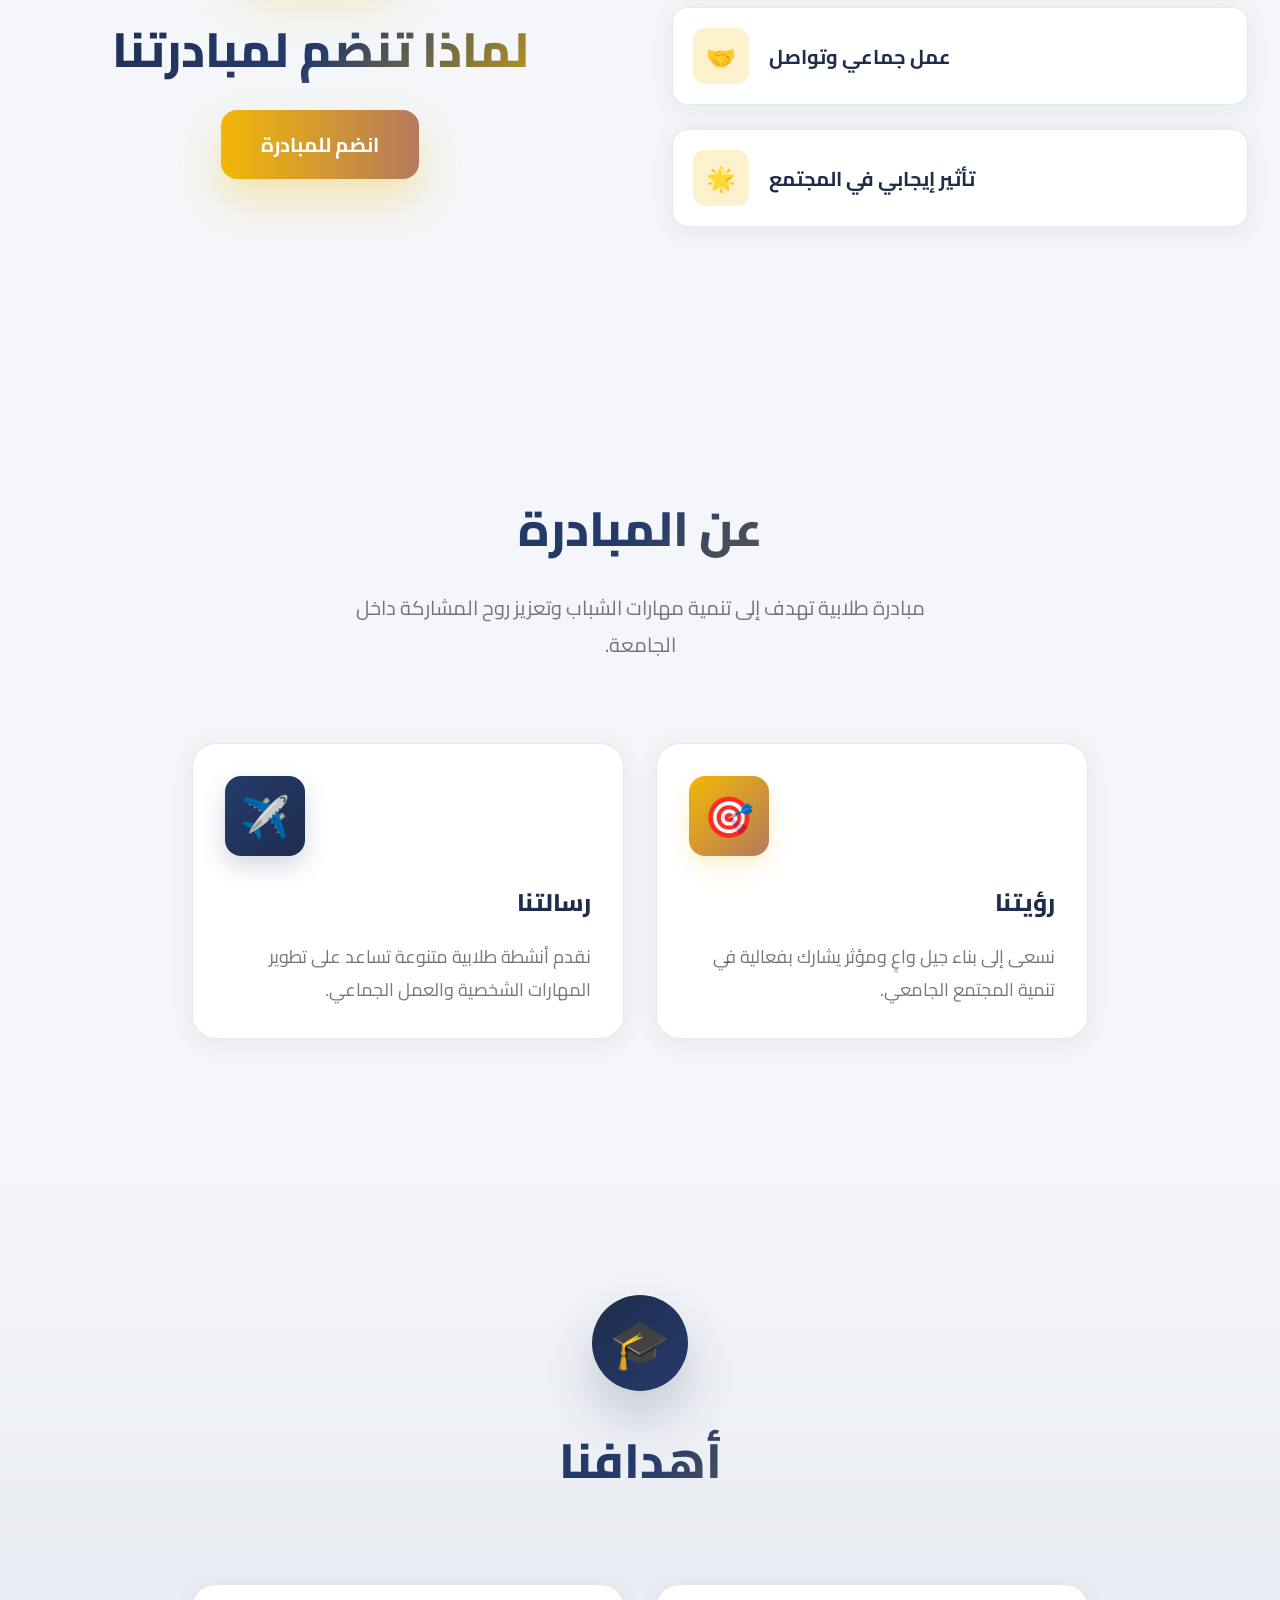
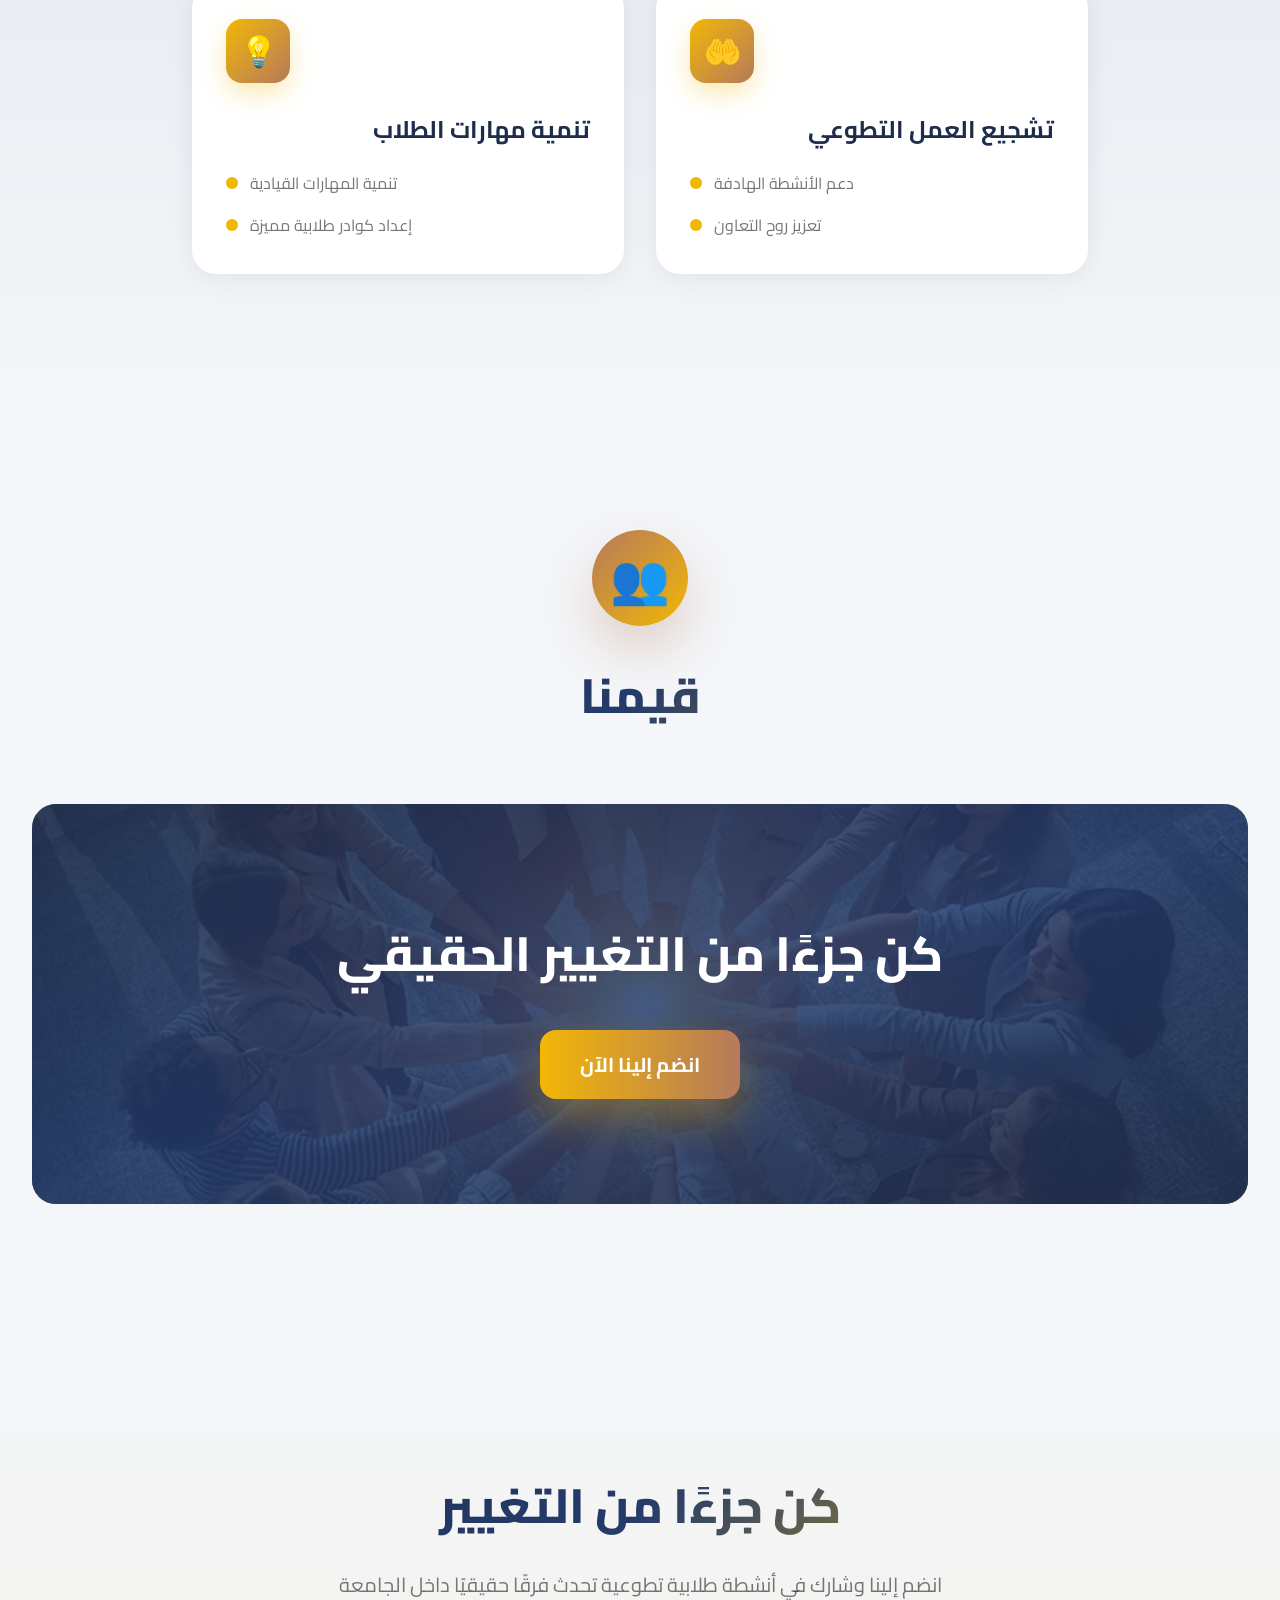
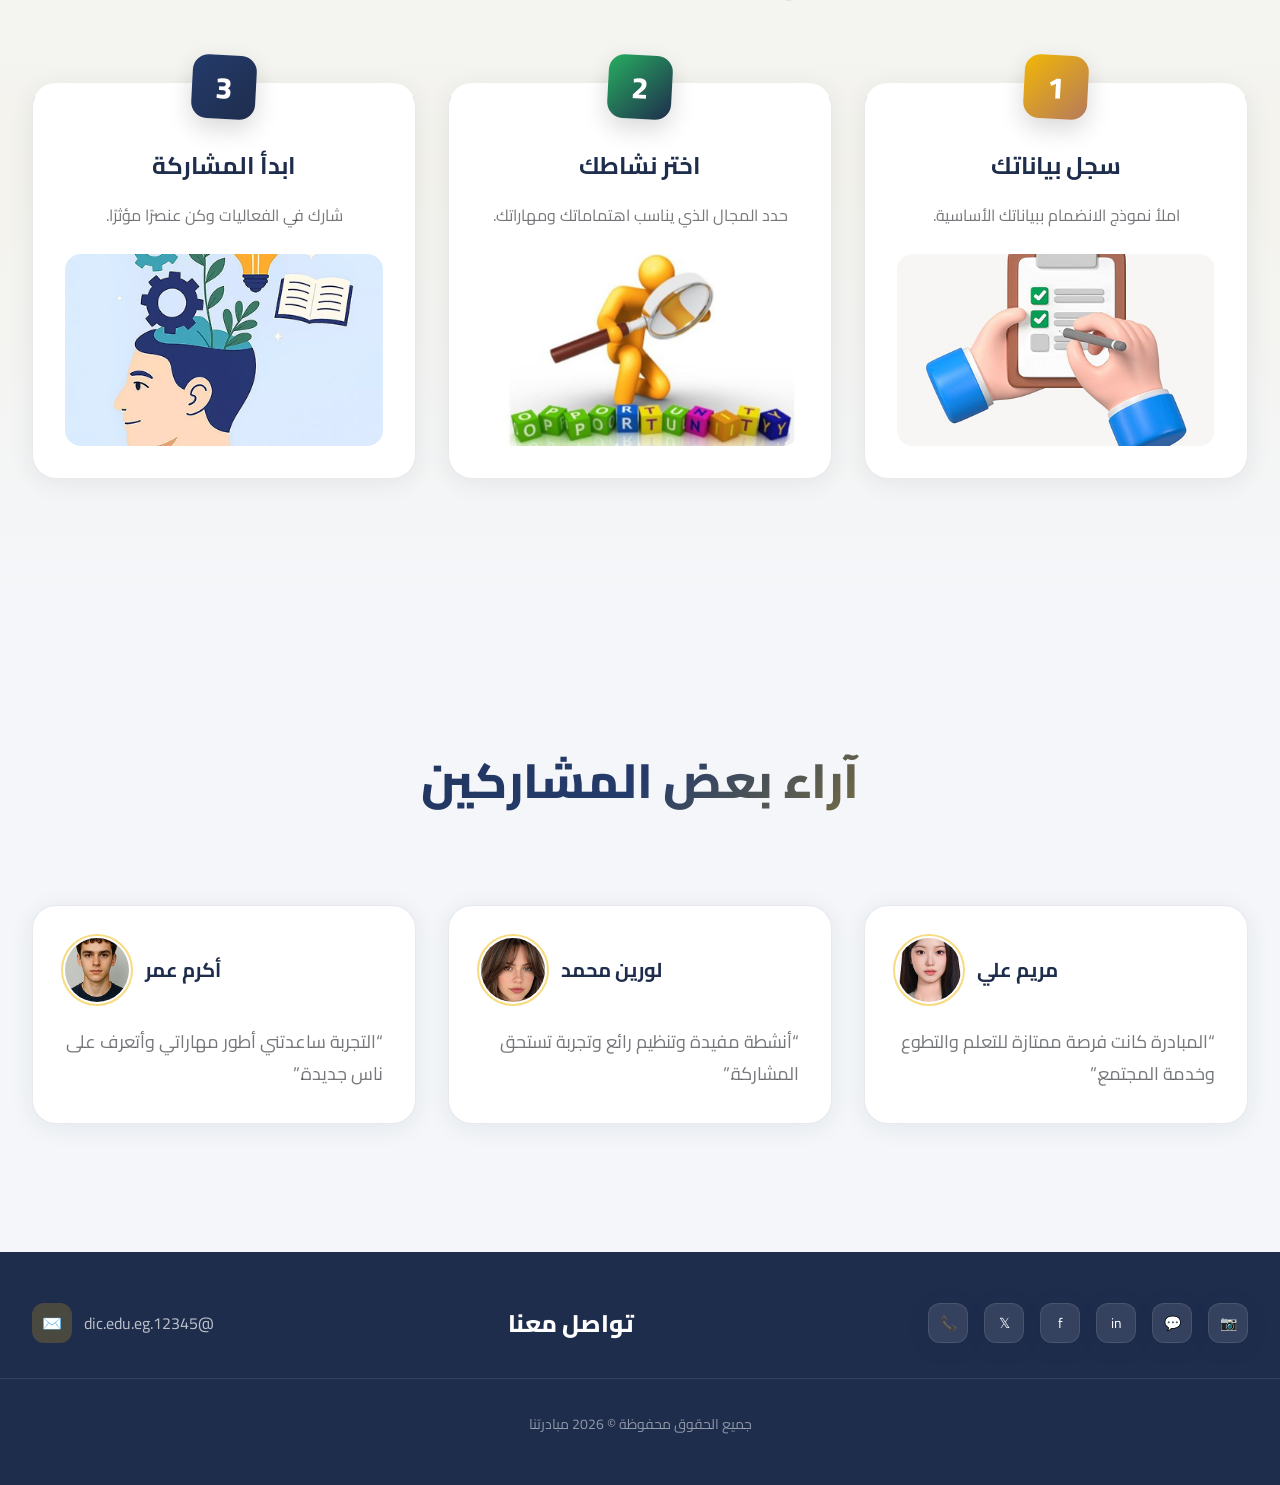
<file: activity.html>
<!DOCTYPE html>
<html lang="ar" dir="rtl">

<head>
  <meta charset="UTF-8">
  <meta name="viewport" content="width=device-width, initial-scale=1.0">
  <title>مبادرتنا - النشاط</title>
  <link href="https://fonts.googleapis.com/css2?family=Cairo:wght@400;600;700;800&display=swap" rel="stylesheet">
  <link rel="stylesheet" href="./css/style.css">
  <link rel="stylesheet" href="./css/activity.css">
</head>

<body>
  <div id="activityPage" class="activity-page">
    <!-- Back Navigation -->
    <nav class="activity-nav" id="activityNav">
      <div class="activity-nav-inner">
        <a href="index.html" class="activity-back-link">
          <svg xmlns="http://www.w3.org/2000/svg" width="20" height="20" viewBox="0 0 24 24" fill="none"
            stroke="currentColor" stroke-width="2" stroke-linecap="round" stroke-linejoin="round">
            <path d="m15 18-6-6 6-6" />
          </svg>
          <span>العودة للرئيسية</span>
        </a>
        <a href="index.html" class="gradient-text activity-nav-logo">مبادرتنا</a>
      </div>
    </nav>

    <!-- Hero Section (populated by JS) -->
    <section class="activity-hero" id="activityHero">
      <div class="activity-hero-bg" id="activityHeroBg">
        <div class="activity-hero-overlay"></div>
      </div>
      <div class="activity-hero-content scroll-animate">
        <div class="activity-hero-icon" id="activityIcon"></div>
        <h1 class="activity-hero-title" id="activityTitle"></h1>
        <p class="activity-hero-desc" id="activityDesc"></p>
      </div>
    </section>

    <!-- Content Section -->
    <section class="activity-content-section">
      <div class="activity-content-container">
        <!-- About this activity -->
        <div class="activity-about glass scroll-animate" id="activityAbout">
          <h2>عن هذا النشاط</h2>
          <p id="activityFullDesc"></p>
        </div>

        <!-- Features Grid -->
        <div class="activity-features scroll-animate">
          <h2 class="activity-features-title">مميزات النشاط</h2>
          <div class="activity-features-grid" id="activityFeatures"></div>
        </div>

        <!-- CTA Section -->
        <div class="activity-cta scroll-animate">
          <div class="activity-cta-inner glass">
            <h2>هل أنت مستعد لرؤية الانشطة المتاحة؟</h2>
            <!-- <p>انضم إلينا اليوم وكن جزءًا من هذا النشاط المميز</p> -->
            <!-- الزرار الجديد -->
            <a href="#" id="subscribeBtn" class="btn-primary btn-hero btn-subscribe" style="display:inline-block; margin-top: 24px;">
              اضغط هنا
            </a>
          </div>
        </div>

        <!-- Other Activities -->
        <div class="activity-others scroll-animate">
          <h2 class="activity-others-title">أنشطة أخرى</h2>
          <div class="activity-others-grid" id="otherActivities"></div>
        </div>
      </div>
    </section>

    <!-- Footer -->
    <footer class="activity-footer">
      <div class="activity-footer-inner">
        <a href="index.html" class="gradient-text activity-footer-logo">مبادرتنا</a>
        <p>© <span id="activityYear"></span> مبادرتنا. جميع الحقوق محفوظة</p>
      </div>
    </footer>
  </div>

  <script src="js/api.js"></script>
  <script src="js/activities-data.js"></script>
  <script src="js/activity.js"></script>
  <script>
    const params = new URLSearchParams(window.location.search);
    const activityId = params.get('id');
    if (activityId) {
      document.getElementById('subscribeBtn').href = `activities-list.html?id=${activityId}`;
    }
  </script>
</body>

</html>
</file>
<file: css/style.css>
/* ===== CSS Variables ===== */
:root {
  --dark-blue: #1f2d4d;
  --soft-blue: #243b6b;
  --brown: #b57a5c;
  --yellow: #f2b705;
  --green: #27ae60;
  --light-bg: #f4f6f9;
  --card-bg: #ffffff;
  --text-gray: #3b3d41;
}

/* ===== Reset & Base ===== */
*,
*::before,
*::after {
  margin: 0;
  padding: 0;
  box-sizing: border-box;
}

* {
  font-family: 'Cairo', sans-serif;
}

html {
  scroll-behavior: smooth;
}

body {
  background: var(--light-bg);
  color: var(--text-gray);
  overflow-x: hidden;
}

a {
  text-decoration: none;
  color: inherit;
}

img {
  max-width: 100%;
  display: block;
}

button {
  cursor: pointer;
  border: none;
  background: none;
  font-family: inherit;
}

/* ===== Scrollbar ===== */
::-webkit-scrollbar {
  width: 8px;
}

::-webkit-scrollbar-track {
  background: #e8ecf1;
}

::-webkit-scrollbar-thumb {
  background: var(--soft-blue);
  border-radius: 4px;
}

::-webkit-scrollbar-thumb:hover {
  background: var(--dark-blue);
}

/* ===== Utility ===== */
.container {
  max-width: 1280px;
  margin: 0 auto;
  padding: 0 16px;
}

@media (min-width: 640px) {
  .container {
    padding: 0 24px;
  }
}

@media (min-width: 1024px) {
  .container {
    padding: 0 32px;
  }
}

.hidden {
  display: none !important;
}

.glass {
  background: var(--card-bg);
  backdrop-filter: blur(20px);
  border: 1px solid rgba(31, 45, 77, 0.1);
  box-shadow: 0 4px 24px rgba(31, 45, 77, 0.08);
}

.gradient-text {
  background: linear-gradient(135deg, var(--dark-blue), var(--soft-blue), var(--yellow));
  -webkit-background-clip: text;
  -webkit-text-fill-color: transparent;
  background-clip: text;
}

.particles-bg {
  background-image:
    radial-gradient(2px 2px at 20px 30px, rgba(31, 45, 77, 0.08), transparent),
    radial-gradient(2px 2px at 40px 70px, rgba(36, 59, 107, 0.05), transparent),
    radial-gradient(2px 2px at 50px 160px, rgba(31, 45, 77, 0.08), transparent),
    radial-gradient(2px 2px at 90px 40px, rgba(36, 59, 107, 0.05), transparent),
    radial-gradient(2px 2px at 130px 80px, rgba(31, 45, 77, 0.08), transparent),
    radial-gradient(2px 2px at 160px 120px, rgba(36, 59, 107, 0.05), transparent);
  background-size: 200px 200px;
}

.section-title {
  font-size: 2.25rem;
  font-weight: 800;
  margin-bottom: 1rem;
}

.section-subtitle {
  font-size: 1.25rem;
  color: rgba(59, 61, 65, 0.7);
  max-width: 640px;
  margin: 0 auto;
}

.section-desc {
  font-size: 1.125rem;
  color: rgba(59, 61, 65, 0.7);
  line-height: 1.8;
}

@media (min-width: 768px) {
  .section-title {
    font-size: 3rem;
  }
}

/* ===== Animations ===== */
@keyframes float {

  0%,
  100% {
    transform: translateY(0px);
  }

  50% {
    transform: translateY(-20px);
  }
}

@keyframes glow {

  0%,
  100% {
    box-shadow: 0 0 20px rgba(242, 183, 5, 0.3);
  }

  50% {
    box-shadow: 0 0 40px rgba(242, 183, 5, 0.5);
  }
}

@keyframes pulse-ring {
  0% {
    transform: scale(0.8);
    opacity: 1;
  }

  100% {
    transform: scale(2);
    opacity: 0;
  }
}

@keyframes scrollBounce {

  0%,
  100% {
    transform: translateY(0);
  }

  50% {
    transform: translateY(10px);
  }
}

@keyframes rotateY {
  0% {
    transform: rotateY(0deg);
  }

  100% {
    transform: rotateY(360deg);
  }
}

@keyframes fadeInUp {
  from {
    opacity: 0;
    transform: translateY(30px);
  }

  to {
    opacity: 1;
    transform: translateY(0);
  }
}

.animate-glow {
  animation: glow 3s ease-in-out infinite;
}

.animate-fade-in-up {
  animation: fadeInUp 0.8s ease-out forwards;
}

/* ===== Buttons ===== */
.btn-primary {
  padding: 12px 28px;
  background: linear-gradient(to right, var(--yellow), var(--brown));
  color: white;
  font-weight: 700;
  border-radius: 12px;
  font-size: 0.875rem;
  box-shadow: 0 10px 25px rgba(242, 183, 5, 0.3);
  transition: all 0.3s;
}

.btn-primary:hover {
  box-shadow: 0 15px 35px rgba(242, 183, 5, 0.5);
  transform: scale(1.05);
}

.btn-primary:active {
  transform: scale(0.95);
}

.btn-hero {
  padding: 16px 40px;
  font-size: 1.25rem;
  border-radius: 16px;
  box-shadow: 0 20px 40px rgba(242, 183, 5, 0.3);
}

/* ===== Navbar ===== */
.navbar {
  position: fixed;
  top: 0;
  left: 0;
  right: 0;
  z-index: 50;
  background: white;
  transition: all 0.5s;
}

.navbar.scrolled {
  background: var(--card-bg);
  backdrop-filter: blur(20px);
  border: 1px solid rgba(31, 45, 77, 0.1);
  box-shadow: 0 4px 24px rgba(31, 45, 77, 0.08), 0 10px 25px rgba(31, 45, 77, 0.1);
}

.navbar-inner {
  display: flex;
  align-items: center;
  justify-content: space-between;
  height: 64px;
}

.logo-text {
  font-size: 1.5rem;
  font-weight: 800;
  transition: transform 0.3s;
}

.logo-text:hover {
  transform: scale(1.05);
}

.navbar-links {
  display: none;
  align-items: center;
  gap: 4px;
}

@media (min-width: 768px) {
  .navbar-links {
    display: flex;
  }
}

.nav-link {
  padding: 8px 12px;
  font-size: 0.875rem;
  color: var(--text-gray);
  transition: all 0.3s;
  border-radius: 8px;
}

.nav-link:hover {
  color: var(--yellow);
  background: rgba(31, 45, 77, 0.05);
  transform: scale(1.05);
}

.btn-join-nav {
  margin-right: 16px;
}

.mobile-menu-btn {
  display: block;
  color: var(--dark-blue);
  padding: 8px;
}

@media (min-width: 768px) {
  .mobile-menu-btn {
    display: none;
  }
}

.mobile-menu {
  display: none;
  overflow: hidden;
}

.mobile-menu.open {
  display: block;
}

.mobile-menu-inner {
  padding: 16px;
  display: flex;
  flex-direction: column;
  gap: 8px;
  background: var(--card-bg);
  backdrop-filter: blur(20px);
  border: 1px solid rgba(31, 45, 77, 0.1);
  box-shadow: 0 4px 24px rgba(31, 45, 77, 0.08);
}

.mobile-link {
  display: block;
  padding: 8px 16px;
  color: var(--text-gray);
  border-radius: 8px;
  text-align: right;
  transition: all 0.3s;
}

.mobile-link:hover {
  color: var(--yellow);
  background: rgba(31, 45, 77, 0.05);
}

.mobile-join-btn {
  width: 100%;
  margin-top: 8px;
}

/* ===== Hero ===== */
.hero {
  position: relative;
  min-height: 100vh;
  display: flex;
  align-items: center;
  justify-content: center;
  overflow: hidden;
}

.hero-bg-img {
  background-position: center;
  position: absolute;
  inset: 0;
  width: 100%;
  height: 100vh;
  object-fit: cover;
}

.hero-orb {
  position: absolute;
  border-radius: 50%;
  filter: blur(48px);
  animation: pulse 4s ease-in-out infinite;
}

@keyframes pulse {

  0%,
  100% {
    opacity: 0.6;
    transform: scale(1);
  }

  50% {
    opacity: 1;
    transform: scale(1.1);
  }
}

.hero-orb-1 {
  top: 80px;
  right: 80px;
  width: 288px;
  height: 288px;
  background: rgba(242, 183, 5, 0.2);
}

.hero-orb-2 {
  bottom: 80px;
  left: 80px;
  width: 384px;
  height: 384px;
  background: rgba(36, 59, 107, 0.3);
  animation-delay: 2s;
}

.hero-content {
  position: relative;
  z-index: 10;
  text-align: center;
  padding: 0 16px;
  max-width: 896px;
  margin: 0 auto;
}

.hero-title {
  font-size: 3rem;
  font-weight: 800;
  margin-bottom: 24px;
  line-height: 1.2;
  animation: fadeInUp 1s ease-out;
}

@media (min-width: 768px) {
  .hero-title {
    font-size: 4.5rem;
  }
}

@media (min-width: 1024px) {
  .hero-title {
    font-size: 6rem;
  }
}

.hero-subtitle {
  font-size: 1.25rem;
  color: rgba(255, 255, 255, 0.8);
  margin-bottom: 40px;
  max-width: 640px;
  margin-left: auto;
  margin-right: auto;
  animation: fadeInUp 1s ease-out 0.3s both;
}

@media (min-width: 768px) {
  .hero-subtitle {
    font-size: 1.5rem;
  }
}


.hero .btn-hero {
  animation: fadeInUp 1s ease-out 0.5s both;
}

.scroll-indicator {
  position: absolute;
  bottom: 40px;
  left: 50%;
  transform: translateX(-50%);
  animation: fadeInUp 1s ease-out 0.8s both;
}

.scroll-mouse {
  width: 24px;
  height: 40px;
  border: 2px solid rgba(255, 255, 255, 0.4);
  border-radius: 9999px;
  display: flex;
  justify-content: center;
  padding-top: 8px;
  animation: scrollBounce 2s ease-in-out infinite;
}

.scroll-dot {
  width: 6px;
  height: 12px;
  background: var(--yellow);
  border-radius: 9999px;
}

/* ===== About ===== */
.about-section {
  position: relative;
  padding: 128px 0;
  overflow: hidden;
}

.about-section .particles-bg {
  position: absolute;
  inset: 0;
  opacity: 0.3;
}

.about-rows {
  position: relative;
  display: flex;
  flex-direction: column;
  gap: 128px;
}

.about-row {
  display: flex;
  flex-direction: column;
  gap: 48px;
  align-items: center;
}

@media (min-width: 1024px) {
  .about-row {
    flex-direction: row;
  }

  .about-row-reverse {
    flex-direction: row-reverse;
  }
}

.about-text {
  flex: 1;
  text-align: right;
}

.about-img {
  flex: 1;
}

.about-img-wrapper {
  position: relative;
  border-radius: 24px;
  overflow: hidden;
  padding: 4px;
  transition: transform 0.3s;
}

.about-img-wrapper:hover {
  transform: scale(1.02);
}

.gradient-border-1 {
  background: linear-gradient(to bottom right, rgba(242, 183, 5, 0.2), rgba(36, 59, 107, 0.2));
}

.gradient-border-2 {
  background: linear-gradient(to bottom right, rgba(181, 122, 92, 0.2), rgba(242, 183, 5, 0.2));
}

.about-img-wrapper img {
  border-radius: 24px;
  width: 100%;
  height: 256px;
  object-fit: cover;
}

@media (min-width: 768px) {
  .about-img-wrapper img {
    height: 320px;
  }
}

/* ===== Activities ===== */
.activities-section {
  position: relative;
  padding: 128px 0;
  overflow: hidden;
}

.activities-bg-gradient {
  position: absolute;
  inset: 0;
  background: linear-gradient(to bottom, transparent, rgba(36, 59, 107, 0.05), transparent);
}

.activities-container {
  position: relative;
}

.activities-header {
  text-align: center;
  margin-bottom: 80px;
}

.activities-grid {
  display: grid;
  grid-template-columns: 1fr;
  gap: 32px;
}

@media (min-width: 768px) {
  .activities-grid {
    grid-template-columns: repeat(2, 1fr);
  }
}

@media (min-width: 1024px) {
  .activities-grid {
    grid-template-columns: repeat(4, 1fr);
  }
}

.activity-card a {
  display: block;
}

.activity-card-inner {
  border-radius: 16px;
  overflow: hidden;
  height: 100%;
  transition: all 0.3s;
}

.activity-card:hover .activity-card-inner {
  box-shadow: 0 25px 50px rgba(242, 183, 5, 0.2);
  border-color: rgba(242, 183, 5, 0.3);
  transform: translateY(-16px);
}

.activity-card-image {
  position: relative;
  height: 208px;
  overflow: hidden;
}

.activity-card-image img {
  width: 100%;
  height: 100%;
  object-fit: cover;
  transition: transform 0.7s;
}

.activity-card:hover .activity-card-image img {
  transform: scale(1.1);
}

.activity-card-overlay {
  position: absolute;
  inset: 0;
  background: linear-gradient(to top, var(--dark-blue), transparent);
  opacity: 0.6;
}

.activity-card-icon {
  position: absolute;
  top: 16px;
  right: 16px;
  font-size: 1.875rem;
}

.activity-card-content {
  padding: 24px;
  text-align: right;
}

.activity-card-title {
  font-size: 1.25rem;
  font-weight: 700;
  color: var(--dark-blue);
  margin-bottom: 12px;
  transition: color 0.3s;
}

.activity-card:hover .activity-card-title {
  color: var(--yellow);
}

.activity-card-desc {
  color: rgba(59, 61, 65, 0.7);
  font-size: 0.875rem;
  line-height: 1.6;
}

.activity-card-link {
  margin-top: 16px;
  display: flex;
  align-items: center;
  justify-content: flex-end;
  gap: 8px;
  color: var(--yellow);
  font-size: 0.875rem;
  font-weight: 700;
  opacity: 0;
  transition: opacity 0.3s;
}

.activity-card:hover .activity-card-link {
  opacity: 1;
}

/* ===== Why Join ===== */
.whyjoin-section {
  position: relative;
  padding: 128px 0;
  overflow: hidden;
}

.whyjoin-bg {
  position: absolute;
  inset: 0;
  background: linear-gradient(to bottom, rgba(242, 183, 5, 0.05), transparent, transparent);
}

.whyjoin-container {
  position: relative;
  display: flex;
  flex-direction: column;
  align-items: center;
  gap: 64px;
}

@media (min-width: 1024px) {
  .whyjoin-container {
    flex-direction: row;
  }
}

.whyjoin-reasons {
  flex: 1;
  display: flex;
  flex-direction: column;
  gap: 24px;
}

.reason-item {
  display: flex;
  align-items: center;
  gap: 20px;
  flex-direction: row-reverse;
  border-radius: 16px;
  padding: 20px;
  cursor: default;
  transition: all 0.3s;
}

.reason-item:hover {
  transform: translateX(-10px) scale(1.02);
}

.reason-icon-box {
  width: 56px;
  height: 56px;
  border-radius: 12px;
  background: rgba(242, 183, 5, 0.2);
  display: flex;
  align-items: center;
  justify-content: center;
  font-size: 1.5rem;
  flex-shrink: 0;
}

.reason-text {
  font-size: 1.25rem;
  font-weight: 700;
  color: var(--dark-blue);
}

.whyjoin-center {
  flex: 1;
  text-align: center;
}

.whyjoin-icon-wrap {
  position: relative;
  width: 160px;
  height: 160px;
  margin: 0 auto 32px;
}

.whyjoin-icon-box {
  width: 100%;
  height: 100%;
  border-radius: 24px;
  background: linear-gradient(to bottom right, var(--yellow), var(--soft-blue));
  display: flex;
  align-items: center;
  justify-content: center;
  box-shadow: 0 25px 50px rgba(242, 183, 5, 0.3);
  animation: rotateY 10s linear infinite;
  transform-style: preserve-3d;
}

.whyjoin-icon-box span {
  font-size: 3.75rem;
}

.whyjoin-pulse-ring {
  position: absolute;
  inset: 0;
  border-radius: 24px;
  border: 2px solid rgba(242, 183, 5, 0.3);
  animation: pulse-ring 2s ease-out infinite;
}

/* ===== Mission & Vision ===== */
.mv-section {
  position: relative;
  padding: 128px 0;
  overflow: hidden;
}

.mv-header {
  text-align: center;
  margin-bottom: 80px;
}

.mv-cards {
  display: grid;
  grid-template-columns: 1fr;
  gap: 32px;
  max-width: 896px;
  margin: 0 auto;
}

@media (min-width: 768px) {
  .mv-cards {
    grid-template-columns: repeat(2, 1fr);
  }
}

.mv-card {
  border-radius: 24px;
  padding: 32px;
  text-align: right;
  transition: all 0.3s;
}

.mv-card:hover {
  box-shadow: 0 25px 50px rgba(31, 45, 77, 0.15);
  transform: scale(1.03);
}

.mv-card-icon {
  width: 80px;
  height: 80px;
  border-radius: 16px;
  display: flex;
  align-items: center;
  justify-content: center;
  font-size: 2.5rem;
  margin-bottom: 24px;
  margin-right: auto;
}

.mv-icon-vision {
  background: linear-gradient(to bottom right, var(--yellow), var(--brown));
  box-shadow: 0 10px 25px rgba(242, 183, 5, 0.2);
}

.mv-icon-mission {
  background: linear-gradient(to bottom right, var(--soft-blue), var(--dark-blue));
  box-shadow: 0 10px 25px rgba(36, 59, 107, 0.2);
}

.mv-card-title {
  font-size: 1.5rem;
  font-weight: 800;
  color: var(--dark-blue);
  margin-bottom: 16px;
}

.mv-card-text {
  color: rgba(59, 61, 65, 0.7);
  line-height: 1.8;
  font-size: 1.125rem;
}

/* ===== Goals ===== */
.goals-section {
  position: relative;
  padding: 128px 0;
  overflow: hidden;
}

.goals-bg-gradient {
  position: absolute;
  inset: 0;
  background: linear-gradient(to bottom, transparent, rgba(36, 59, 107, 0.05), transparent);
}

.goals-container {
  position: relative;
}

.goals-header {
  text-align: center;
  margin-bottom: 80px;
}

.goals-header-icon {
  width: 96px;
  height: 96px;
  border-radius: 50%;
  background: linear-gradient(to bottom right, var(--dark-blue), var(--soft-blue));
  display: flex;
  align-items: center;
  justify-content: center;
  font-size: 3rem;
  margin: 0 auto 24px;
  box-shadow: 0 25px 50px rgba(31, 45, 77, 0.2);
  transition: transform 0.7s;
}

.goals-header-icon:hover {
  transform: rotateY(180deg);
}

.goals-cards {
  display: grid;
  grid-template-columns: 1fr;
  gap: 32px;
  max-width: 896px;
  margin: 0 auto;
}

@media (min-width: 768px) {
  .goals-cards {
    grid-template-columns: repeat(2, 1fr);
  }
}

.goal-card {
  border-radius: 24px;
  padding: 32px;
  text-align: right;
  border: 2px solid transparent;
  transition: all 0.3s;
}

.goal-card:hover {
  border-color: rgba(242, 183, 5, 0.3);
  transform: scale(1.03);
}

.goal-card-icon {
  width: 64px;
  height: 64px;
  border-radius: 16px;
  background: linear-gradient(to bottom right, var(--yellow), var(--brown));
  display: flex;
  align-items: center;
  justify-content: center;
  font-size: 1.875rem;
  margin-bottom: 24px;
  margin-right: auto;
  box-shadow: 0 10px 25px rgba(242, 183, 5, 0.3);
}

.goal-card-title {
  font-size: 1.5rem;
  font-weight: 700;
  color: var(--dark-blue);
  margin-bottom: 16px;
}

.goal-points {
  display: flex;
  flex-direction: column;
  gap: 12px;
}

.goal-point {
  display: flex;
  align-items: center;
  gap: 12px;
  flex-direction: row-reverse;
}

.goal-dot {
  width: 12px;
  height: 12px;
  border-radius: 50%;
  background: var(--yellow);
  flex-shrink: 0;
}

.goal-point span {
  color: rgba(59, 61, 65, 0.7);
}

/* ===== Values ===== */
.values-section {
  position: relative;
  padding: 128px 0;
  overflow: hidden;
}

.values-header {
  text-align: center;
  margin-bottom: 64px;
}

.values-header-icon {
  width: 96px;
  height: 96px;
  border-radius: 50%;
  background: linear-gradient(to bottom right, var(--brown), var(--yellow));
  display: flex;
  align-items: center;
  justify-content: center;
  font-size: 3rem;
  margin: 0 auto 24px;
  box-shadow: 0 25px 50px rgba(181, 122, 92, 0.3);
}

.values-banner {
  position: relative;
  border-radius: 24px;
  overflow: hidden;
  min-height: 400px;
  display: flex;
  flex-direction: column;
  align-items: center;
  justify-content: center;
  transition: transform 0.3s;
}

.values-banner:hover {
  transform: scale(1.01);
}

.values-banner-bg {
  position: absolute;
  inset: 0;
  background-size: cover;
  background-position: center;
}

.values-banner-overlay {
  position: absolute;
  inset: 0;
  background: linear-gradient(to bottom right, rgba(31, 45, 77, 0.9), rgba(36, 59, 107, 0.85), rgba(31, 45, 77, 0.9));
}

.values-banner-particles {
  position: absolute;
  inset: 0;
  opacity: 0.2;
}

.values-banner-content {
  position: relative;
  z-index: 10;
  text-align: center;
  padding: 32px;
}

.values-cta-heading {
  font-size: 1.875rem;
  font-weight: 800;
  color: white;
  margin-bottom: 32px;
}

@media (min-width: 768px) {
  .values-cta-heading {
    font-size: 3rem;
  }
}

/* ===== Steps ===== */
.steps-section {
  position: relative;
  padding: 128px 0;
  overflow: hidden;
}

.steps-bg-gradient {
  position: absolute;
  inset: 0;
  background: linear-gradient(to bottom, transparent, rgba(242, 183, 5, 0.05), transparent);
}

.steps-container {
  position: relative;
}

.steps-header {
  text-align: center;
  margin-bottom: 80px;
}

.steps-grid {
  display: grid;
  grid-template-columns: 1fr;
  gap: 32px;
}

@media (min-width: 768px) {
  .steps-grid {
    grid-template-columns: repeat(3, 1fr);
  }
}

.step-card {
  position: relative;
  transition: transform 0.3s;
}

.step-card:hover {
  transform: translateY(-10px);
}

.step-card-inner {
  border-radius: 24px;
  padding: 32px;
  text-align: center;
  height: 100%;
  border-top: 4px solid transparent;
  transition: all 0.3s;
}

.step-card:hover .step-card-inner {
  border-top-color: rgba(242, 183, 5, 0.5);
}

.step-number {
  position: absolute;
  top: 0;
  left: 50%;
  transform: translate(-50%, -50%) rotate(3deg);
  width: 64px;
  height: 64px;
  border-radius: 16px;
  display: flex;
  align-items: center;
  justify-content: center;
  font-size: 1.875rem;
  font-weight: 800;
  color: white;
  box-shadow: 0 10px 25px rgba(0, 0, 0, 0.15);
}

.step-color-1 {
  background: linear-gradient(to bottom right, var(--yellow), var(--brown));
}

.step-color-2 {
  background: linear-gradient(to bottom right, var(--green), var(--dark-blue));
}

.step-color-3 {
  background: linear-gradient(to bottom right, var(--soft-blue), var(--dark-blue));
}

.step-title {
  font-size: 1.5rem;
  font-weight: 700;
  color: var(--dark-blue);
  margin-top: 24px;
  margin-bottom: 12px;
}

.step-text {
  color: rgba(59, 61, 65, 0.7);
  margin-bottom: 24px;
}

.step-image {
  border-radius: 16px;
  overflow: hidden;
}

.step-image img {
  width: 100%;
  height: 192px;
  object-fit: cover;
}

/* ===== Testimonials ===== */
.testimonials-section {
  position: relative;
  padding: 128px 0;
  overflow: hidden;
}

.testimonials-heading {
  text-align: center;
  margin-bottom: 80px;
}

.testimonials-grid {
  display: grid;
  grid-template-columns: 1fr;
  gap: 32px;
}

@media (min-width: 768px) {
  .testimonials-grid {
    grid-template-columns: repeat(3, 1fr);
  }
}

.testimonial-card {
  border-radius: 24px;
  padding: 32px;
  text-align: right;
  transition: all 0.3s;
}

.testimonial-card:hover {
  transform: translateY(-10px) scale(1.02);
}

.testimonial-header {
  display: flex;
  align-items: center;
  gap: 16px;
  flex-direction: row-reverse;
  margin-bottom: 24px;
}

.testimonial-avatar {
  position: relative;
  width: 64px;
  height: 64px;
  border-radius: 50%;
  overflow: hidden;
  outline: 2px solid rgba(242, 183, 5, 0.5);
  outline-offset: 2px;
  flex-shrink: 0;
}

.testimonial-avatar img {
  width: 100%;
  height: 100%;
  object-fit: cover;
}

.testimonial-name {
  font-size: 1.25rem;
  font-weight: 700;
  color: var(--dark-blue);
}

.testimonial-text {
  color: rgba(59, 61, 65, 0.7);
  line-height: 1.8;
  font-size: 1.125rem;
}

/* ===== Footer ===== */
.footer {
  position: relative;
  padding: 48px 0;
  border-top: 1px solid rgba(31, 45, 77, 0.1);
  background: var(--dark-blue);
}

.footer-inner {
  display: flex;
  flex-direction: column;
  align-items: center;
  gap: 32px;
}

@media (min-width: 768px) {
  .footer-inner {
    flex-direction: row;
    justify-content: space-between;
  }
}

.footer-social {
  display: flex;
  gap: 16px;
}

.footer-social-icon {
  width: 40px;
  height: 40px;
  border-radius: 12px;
  display: flex;
  align-items: center;
  justify-content: center;
  font-size: 0.875rem;
  color: white;
  background: rgba(255, 255, 255, 0.1) !important;
  border-color: rgba(255, 255, 255, 0.1) !important;
  transition: all 0.3s;
}

.footer-social-icon:hover {
  border-color: rgba(242, 183, 5, 0.3) !important;
  transform: translateY(-4px) scale(1.1);
}

.footer-title {
  font-size: 1.5rem;
  font-weight: 800;
  color: white;
}

.footer-email {
  display: flex;
  align-items: center;
  gap: 12px;
}

.footer-email-text {
  color: rgba(255, 255, 255, 0.7);
}

.footer-email-icon {
  width: 40px;
  height: 40px;
  border-radius: 12px;
  background: rgba(242, 183, 5, 0.2);
  display: flex;
  align-items: center;
  justify-content: center;
}

.footer-bottom {
  margin-top: 32px;
  padding-top: 32px;
  border-top: 1px solid rgba(255, 255, 255, 0.1);
  text-align: center;
  font-size: 0.875rem;
  color: rgba(255, 255, 255, 0.5);
}

/* ===== Modal ===== */
.modal-overlay {
  display: none;
  position: fixed;
  inset: 0;
  z-index: 50;
  align-items: center;
  justify-content: center;
  padding: 16px;
  background: rgba(31, 45, 77, 0.7);
  backdrop-filter: blur(4px);
}

.modal-overlay.open {
  display: flex;
}

.modal-content {
  border-radius: 24px;
  max-width: 896px;
  width: 100%;
  max-height: 90vh;
  overflow-y: auto;
  position: relative;
  animation: fadeInUp 0.4s ease-out;
}

.modal-close {
  position: absolute;
  top: 16px;
  left: 16px;
  width: 40px;
  height: 40px;
  border-radius: 50%;
  background: #ef4444;
  color: white;
  display: flex;
  align-items: center;
  justify-content: center;
  font-size: 1.25rem;
  z-index: 10;
  transition: all 0.3s;
}

.modal-close:hover {
  background: #dc2626;
  transform: rotate(90deg);
}

.modal-body {
  display: flex;
  flex-direction: column;
}

@media (min-width: 768px) {
  .modal-body {
    flex-direction: row-reverse;
  }
}

.modal-form-side {
  flex: 1;
  padding: 32px;
}

@media (min-width: 768px) {
  .modal-form-side {
    padding: 40px;
  }
}

.modal-form-title {
  font-size: 1.875rem;
  font-weight: 800;
  color: var(--dark-blue);
  text-align: right;
  margin-bottom: 8px;
}

.modal-form-subtitle {
  color: rgba(59, 61, 65, 0.7);
  text-align: right;
  margin-bottom: 32px;
}

.form-group {
  text-align: right;
  margin-bottom: 20px;
}

.form-group label {
  display: block;
  font-size: 0.875rem;
  font-weight: 700;
  color: var(--text-gray);
  margin-bottom: 8px;
}

.form-group input,
.form-group textarea {
  width: 100%;
  padding: 12px 16px;
  border-radius: 12px;
  background: var(--light-bg);
  border: 1px solid rgba(31, 45, 77, 0.1);
  color: var(--text-gray);
  text-align: right;
  outline: none;
  transition: all 0.3s;
  font-family: 'Cairo', sans-serif;
  font-size: 0.875rem;
  resize: none;
}

.form-group input::placeholder,
.form-group textarea::placeholder {
  color: rgba(59, 61, 65, 0.4);
}

.form-group input:focus,
.form-group textarea:focus {
  border-color: var(--yellow);
  box-shadow: 0 0 0 3px rgba(242, 183, 5, 0.2);
}

.btn-submit {
  width: 100%;
  padding: 16px;
  background: linear-gradient(to right, var(--yellow), var(--brown));
  color: white;
  font-weight: 700;
  font-size: 1.125rem;
  border-radius: 12px;
  display: flex;
  align-items: center;
  justify-content: center;
  gap: 12px;
  transition: all 0.3s;
  border: none;
  cursor: pointer;
  font-family: 'Cairo', sans-serif;
}

.btn-submit:hover {
  box-shadow: 0 10px 25px rgba(242, 183, 5, 0.3);
}

.success-message {
  display: flex;
  flex-direction: column;
  align-items: center;
  justify-content: center;
  padding: 80px 0;
  animation: fadeInUp 0.5s ease-out;
}

.success-icon {
  font-size: 3.75rem;
  margin-bottom: 16px;
}

.success-text {
  font-size: 1.5rem;
  font-weight: 700;
  color: var(--green);
}

.modal-info-side {
  flex: 1;
  padding: 32px;
  background: var(--dark-blue);
  border-top: 1px solid rgba(36, 59, 107, 0.3);
}

@media (min-width: 768px) {
  .modal-info-side {
    padding: 40px;
    border-top: none;
    border-left: 1px solid rgba(36, 59, 107, 0.3);
  }
}

.modal-info-title {
  font-size: 1.5rem;
  font-weight: 800;
  color: white;
  text-align: center;
  margin-bottom: 32px;
}

.modal-info-items {
  display: flex;
  flex-direction: column;
  gap: 24px;
}

.modal-info-item {
  display: flex;
  align-items: center;
  gap: 16px;
  flex-direction: row-reverse;
}

.modal-info-icon {
  width: 48px;
  height: 48px;
  border-radius: 12px;
  display: flex;
  align-items: center;
  justify-content: center;
  font-size: 1.25rem;
  flex-shrink: 0;
}

.info-icon-location {
  background: rgba(181, 122, 92, 0.2);
  color: var(--brown);
}

.info-icon-email {
  background: rgba(36, 59, 107, 0.3);
  color: #7ba4d9;
}

.info-icon-phone {
  background: rgba(39, 174, 96, 0.2);
  color: var(--green);
}

.info-icon-time {
  background: rgba(242, 183, 5, 0.2);
  color: var(--yellow);
}

.modal-info-item p {
  color: #d1d5db;
}

.modal-social {
  margin-top: 40px;
  padding-top: 24px;
  border-top: 1px solid rgba(255, 255, 255, 0.1);
  text-align: center;
}

.modal-social h3 {
  font-size: 1.125rem;
  font-weight: 700;
  color: white;
  margin-bottom: 16px;
}

.modal-social-links {
  display: flex;
  justify-content: center;
  gap: 16px;
  flex-direction: row-reverse;
}

.social-btn {
  width: 48px;
  height: 48px;
  border-radius: 12px;
  display: flex;
  align-items: center;
  justify-content: center;
  color: white;
  font-weight: 700;
  font-size: 1.125rem;
  transition: all 0.3s;
}

.social-btn:hover {
  transform: translateY(-4px) scale(1.1);
}

.social-fb {
  background: #3b5998;
}

.social-tw {
  background: #1DA1F2;
}

.social-ig {
  background: linear-gradient(to bottom right, #8b5cf6, #ec4899);
}

/* ===== Scroll Animation ===== */
.scroll-animate {
  opacity: 0;
  transform: translateY(30px);
  transition: all 0.8s ease-out;
}

.scroll-animate.visible {
  opacity: 1;
  transform: translateY(0);
}

.scroll-animate-left {
  opacity: 0;
  transform: translateX(60px);
  transition: all 0.8s ease-out;
}

.scroll-animate-left.visible {
  opacity: 1;
  transform: translateX(0);
}

.scroll-animate-right {
  opacity: 0;
  transform: translateX(-60px);
  transition: all 0.8s ease-out;
}

.scroll-animate-right.visible {
  opacity: 1;
  transform: translateX(0);
}
</file>
<file: css/activity.css>
/* ===== Activity Page Styles ===== */
.activity-page {
  min-height: 100vh;
  background: var(--light-bg);
}

/* Nav */
.activity-nav {
  position: fixed;
  top: 0;
  left: 0;
  right: 0;
  z-index: 50;
  background: white;
  backdrop-filter: blur(12px);
  border-bottom: 1px solid rgba(255,255,255,0.1);
  animation: fadeInUp 0.6s ease-out;
}

.activity-nav-inner {
  max-width: 1280px;
  margin: 0 auto;
  padding: 16px 24px;
  display: flex;
  align-items: center;
  justify-content: space-between;
}

.activity-back-link {
  display: flex;
  align-items: center;
  gap: 8px;
  color: rgba(59,61,65,0.8);
  transition: color 0.3s;
}

.activity-back-link:hover {
  color: var(--yellow);
}

.activity-nav-logo {
  font-size: 1.25rem;
  font-weight: 700;
}

/* Hero */
.activity-hero {
  position: relative;
  height: 60vh;
  display: flex;
  align-items: center;
  justify-content: center;
  overflow: hidden;
  padding-top: 64px;
}

.activity-hero-bg {
  position: absolute;
  inset: 0;
  background-size: cover;
  background-position: center;
}

.activity-hero-overlay {
  position: absolute;
  inset: 0;
  background: linear-gradient(to bottom, rgba(31,45,77,0.6), rgba(31,45,77,0.8), var(--light-bg));
}

.activity-hero-content {
  position: relative;
  z-index: 10;
  text-align: center;
  padding: 0 24px;
}

.activity-hero-icon {
  font-size: 3.75rem;
  margin-bottom: 24px;
}

.activity-hero-title {
  font-size: 2.5rem;
  font-weight: 700;
  color: white;
  margin-bottom: 16px;
}

@media (min-width: 768px) {
  .activity-hero-title { font-size: 3.75rem; }
}

.activity-hero-desc {
  font-size: 1.25rem;
  color: rgba(255,255,255,0.7);
  max-width: 640px;
  margin: 0 auto;
}

/* Content */
.activity-content-section {
  padding: 80px 24px;
}

.activity-content-container {
  max-width: 896px;
  margin: 0 auto;
}

.activity-about {
  border-radius: 24px;
  padding: 32px;
  margin-bottom: 48px;
}

@media (min-width: 768px) {
  .activity-about { padding: 48px; }
}

.activity-about h2 {
  font-size: 1.5rem;
  font-weight: 700;
  color: var(--dark-blue);
  margin-bottom: 24px;
}

.activity-about p {
  color: rgba(59,61,65,0.7);
  font-size: 1.125rem;
  line-height: 1.8;
  white-space: pre-line;
}

/* Features */
.activity-features-title {
  font-size: 1.5rem;
  font-weight: 700;
  color: var(--dark-blue);
  margin-bottom: 32px;
  text-align: center;
}

.activity-features-grid {
  display: grid;
  grid-template-columns: 1fr;
  gap: 24px;
}

@media (min-width: 768px) {
  .activity-features-grid { grid-template-columns: repeat(2, 1fr); }
}

.feature-card {
  border-radius: 16px;
  padding: 24px;
  display: flex;
  align-items: center;
  gap: 16px;
  transition: transform 0.3s;
}

.feature-card:hover {
  transform: scale(1.03);
}

.feature-card-icon {
  width: 40px;
  height: 40px;
  border-radius: 12px;
  background: rgba(39,174,96,0.2);
  display: flex;
  align-items: center;
  justify-content: center;
  color: var(--green);
  flex-shrink: 0;
}

.feature-card h3 {
  font-size: 1.125rem;
  font-weight: 700;
  color: black;
}

/* CTA */
.activity-cta {
  margin-top: 64px;
  text-align: center;
}

.activity-cta-inner {
  border-radius: 24px;
  padding: 40px;
}

.activity-cta h2 {
  font-size: 1.875rem;
  font-weight: 700;
  color: var(--dark-blue);
  margin-bottom: 16px;
}

.activity-cta p {
  color: rgba(59,61,65,0.6);
  font-size: 1.125rem;
}

/* Other Activities */
.activity-others {
  margin-top: 80px;
}

.activity-others-title {
  font-size: 1.5rem;
  font-weight: 700;
  color: var(--dark-blue);
  margin-bottom: 32px;
  text-align: center;
}

.activity-others-grid {
  display: grid;
  grid-template-columns: 1fr;
  gap: 24px;
}

@media (min-width: 768px) {
  .activity-others-grid { grid-template-columns: repeat(3, 1fr); }
}

.other-activity-card {
  transition: all 0.3s;
}

.other-activity-card:hover {
  transform: translateY(-8px) scale(1.02);
}

.other-activity-card a {
  display: block;
  border-radius: 16px;
  overflow: hidden;
}

.other-activity-img {
  position: relative;
  height: 160px;
  overflow: hidden;
}

.other-activity-img img {
  width: 100%;
  height: 100%;
  object-fit: cover;
  transition: transform 0.5s;
}

.other-activity-card:hover .other-activity-img img {
  transform: scale(1.1);
}

.other-activity-img-overlay {
  position: absolute;
  inset: 0;
  background: linear-gradient(to top, var(--dark-blue), transparent);
}

.other-activity-info {
  padding: 16px;
}

.other-activity-header {
  display: flex;
  align-items: center;
  gap: 8px;
  margin-bottom: 8px;
}

.other-activity-header span {
  font-size: 1.25rem;
}

.other-activity-header h3 {
  font-size: 1.125rem;
  font-weight: 700;
  color: var(--dark-blue);
}

.other-activity-desc {
  color: rgba(59,61,65,0.6);
  font-size: 0.875rem;
  display: -webkit-box;
  -webkit-line-clamp: 2;
  -webkit-box-orient: vertical;
  overflow: hidden;
}

/* Footer */
.activity-footer {
  padding: 32px 0;
  border-top: 1px solid rgba(31,45,77,0.1);
  background: var(--dark-blue);
}

.activity-footer-inner {
  max-width: 1280px;
  margin: 0 auto;
  padding: 0 24px;
  text-align: center;
}

.activity-footer-logo {
  font-size: 1.25rem;
  font-weight: 700;
}

.activity-footer p {
  color: rgba(255,255,255,0.5);
  margin-top: 8px;
  font-size: 0.875rem;
}
</file>
